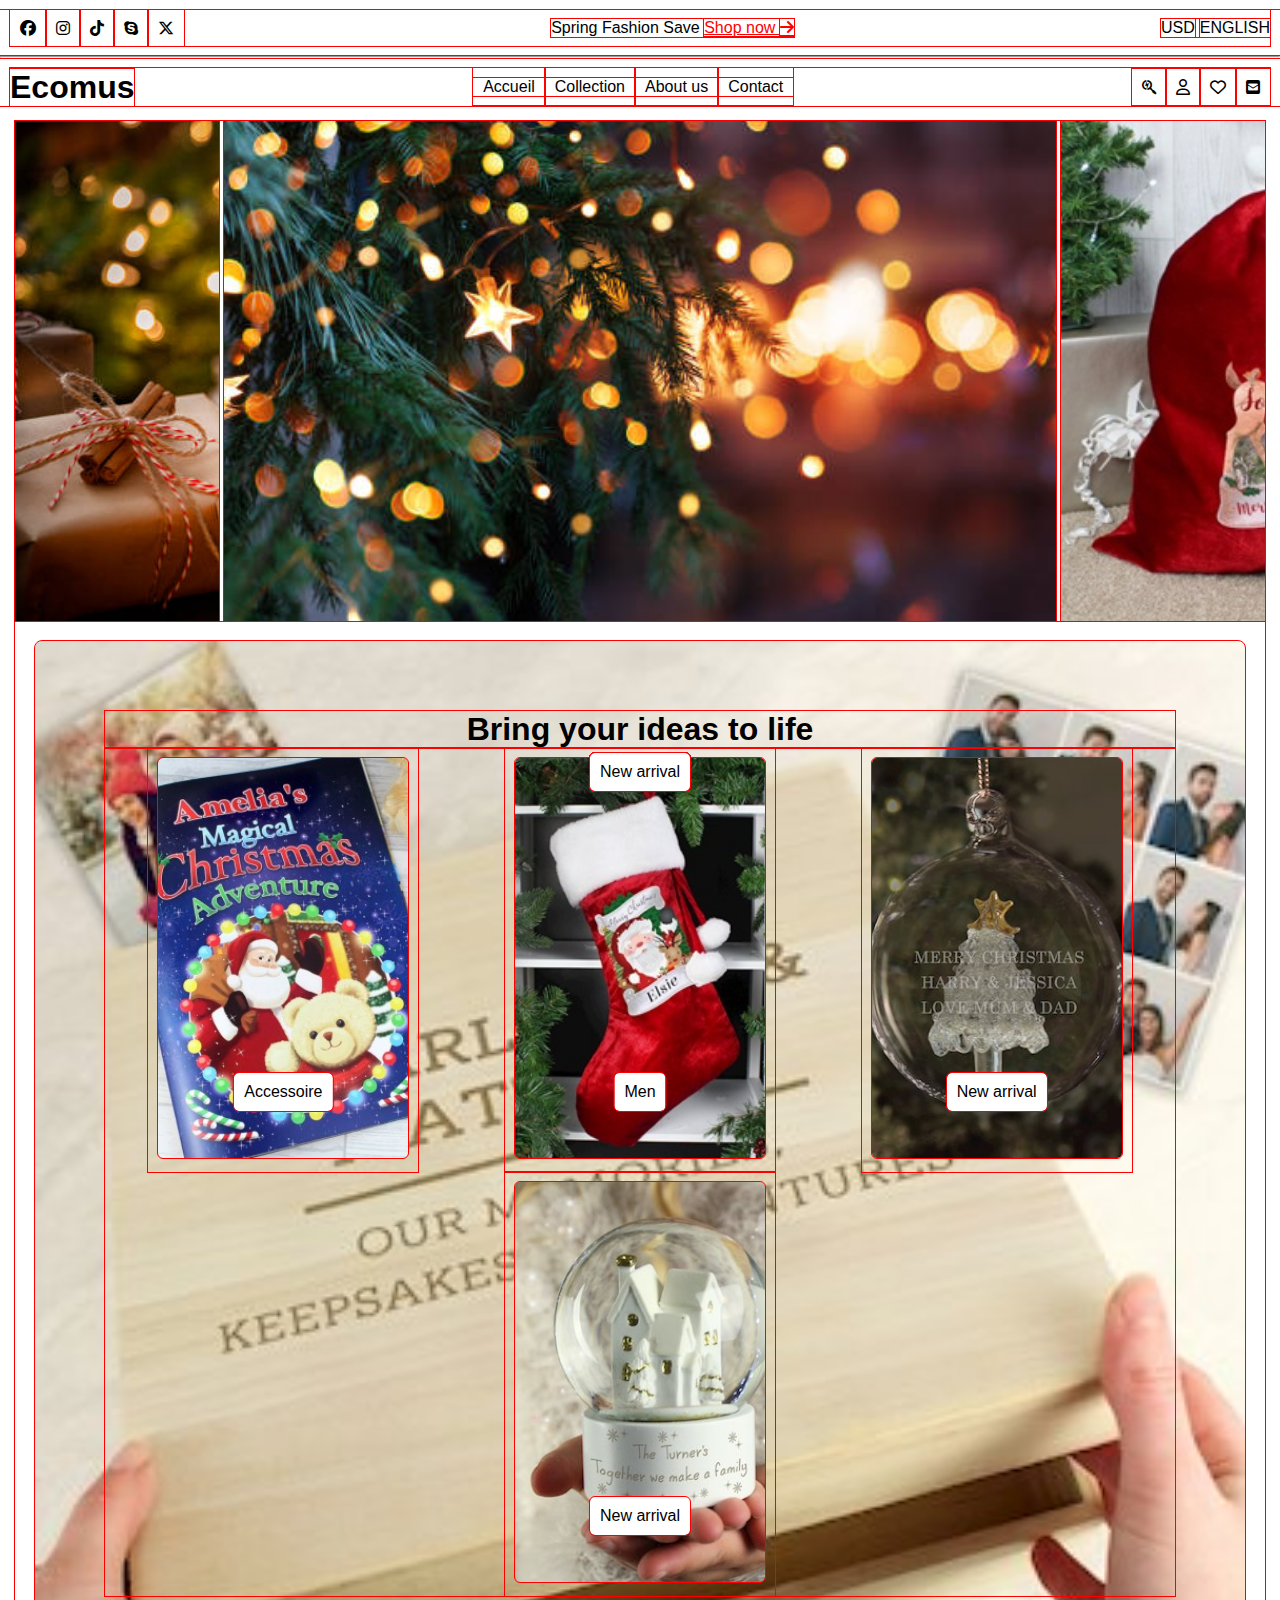
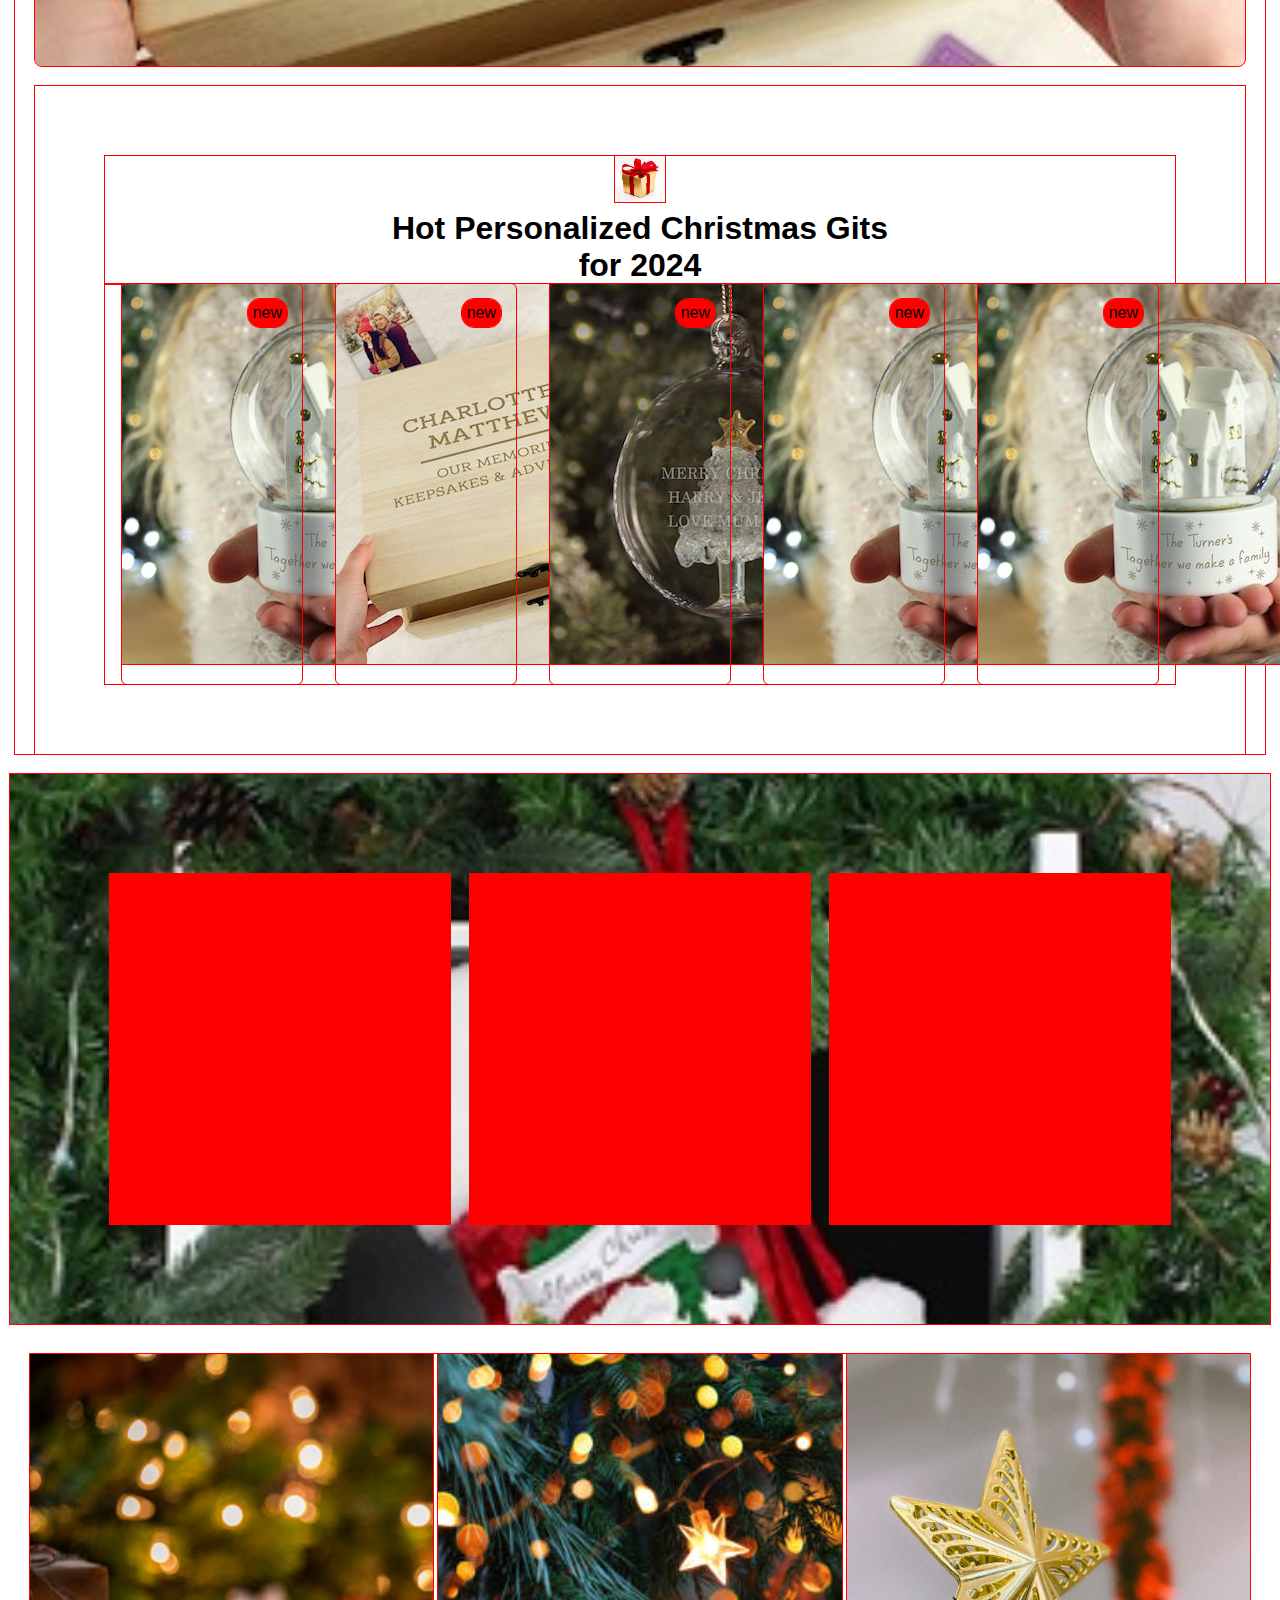
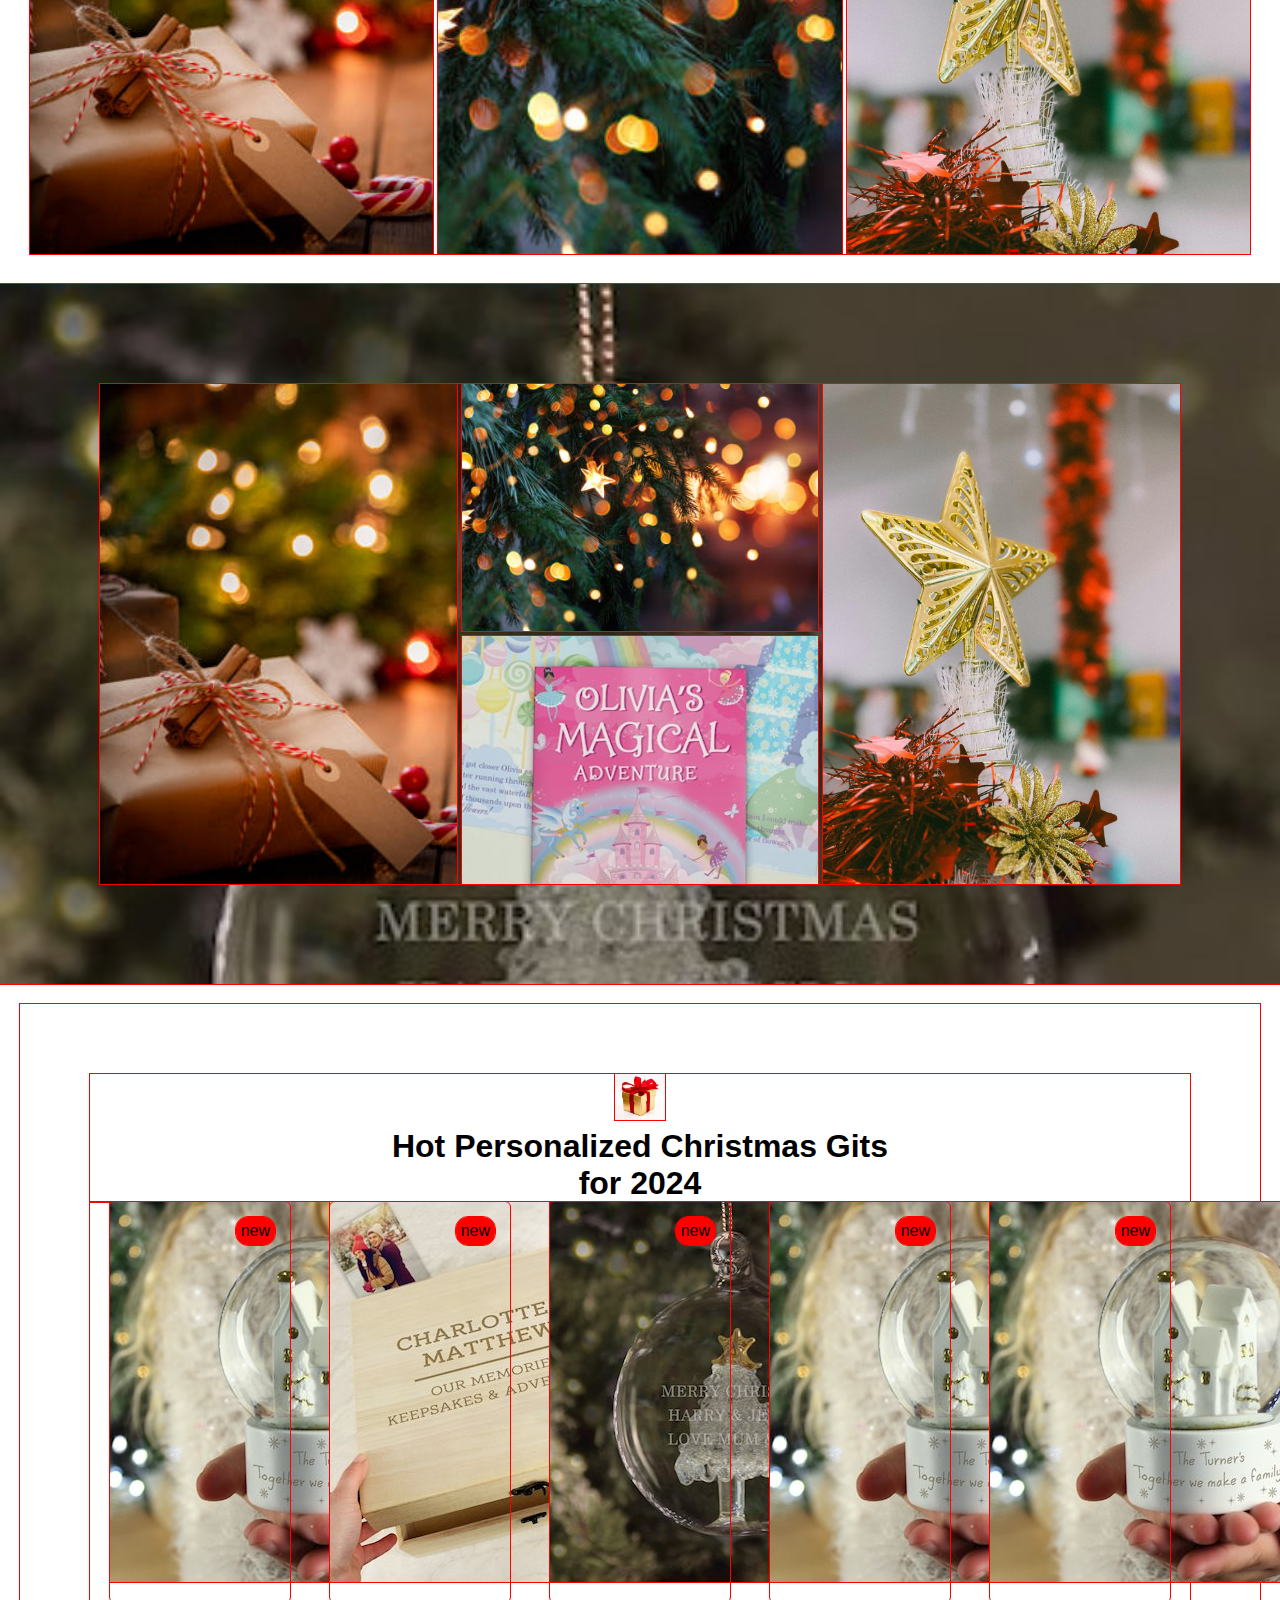
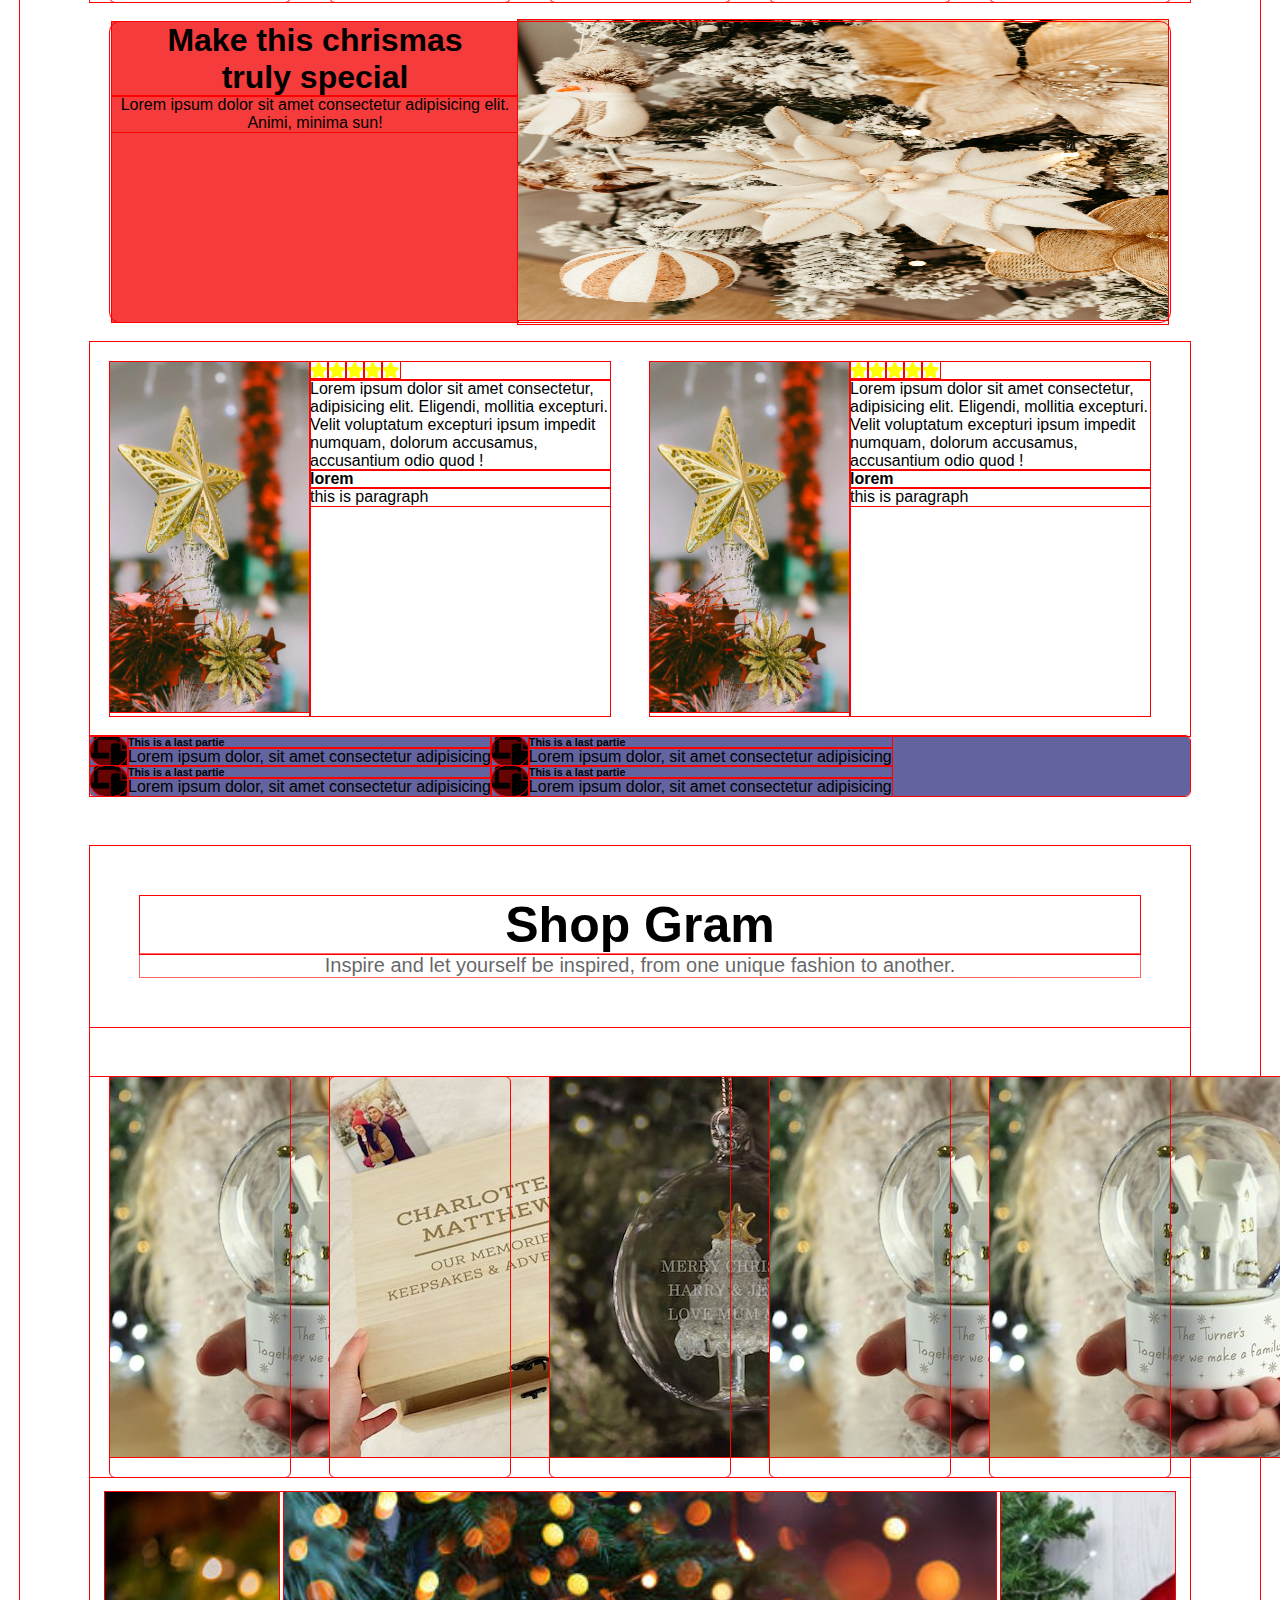
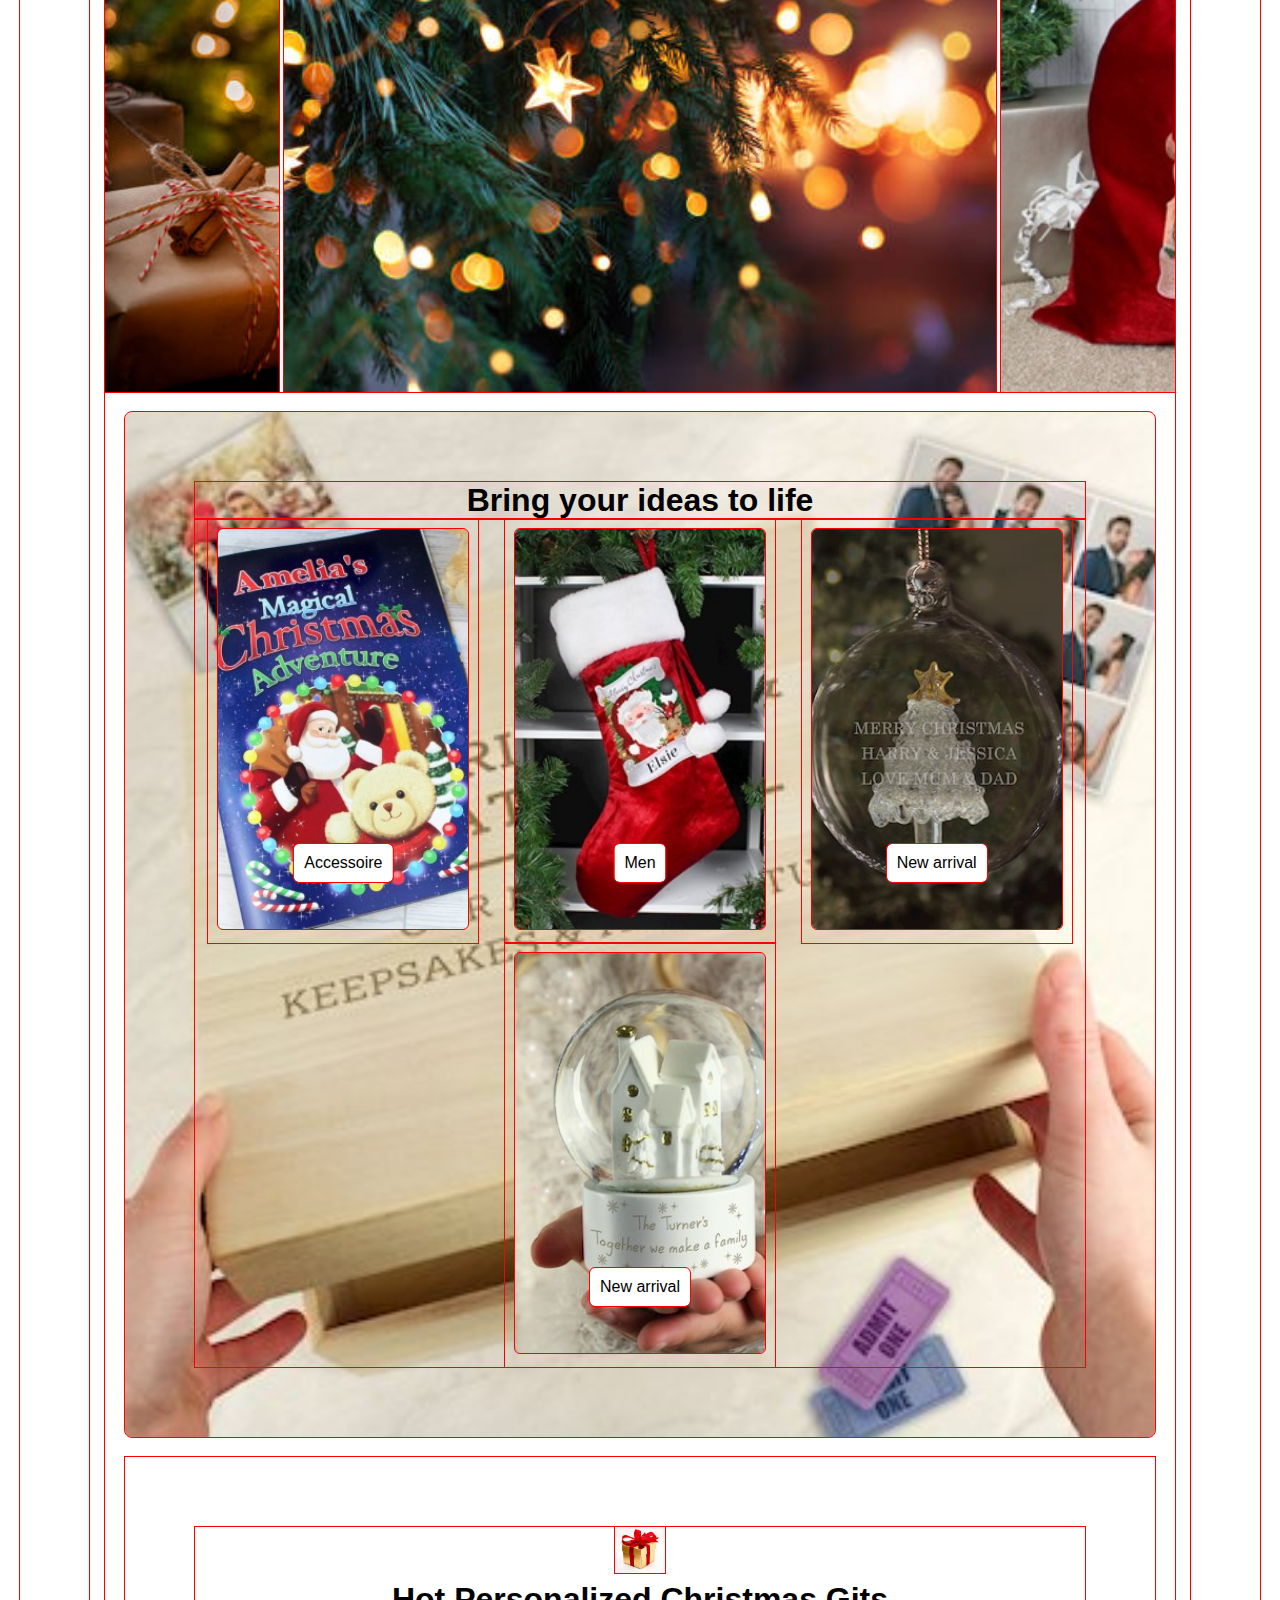
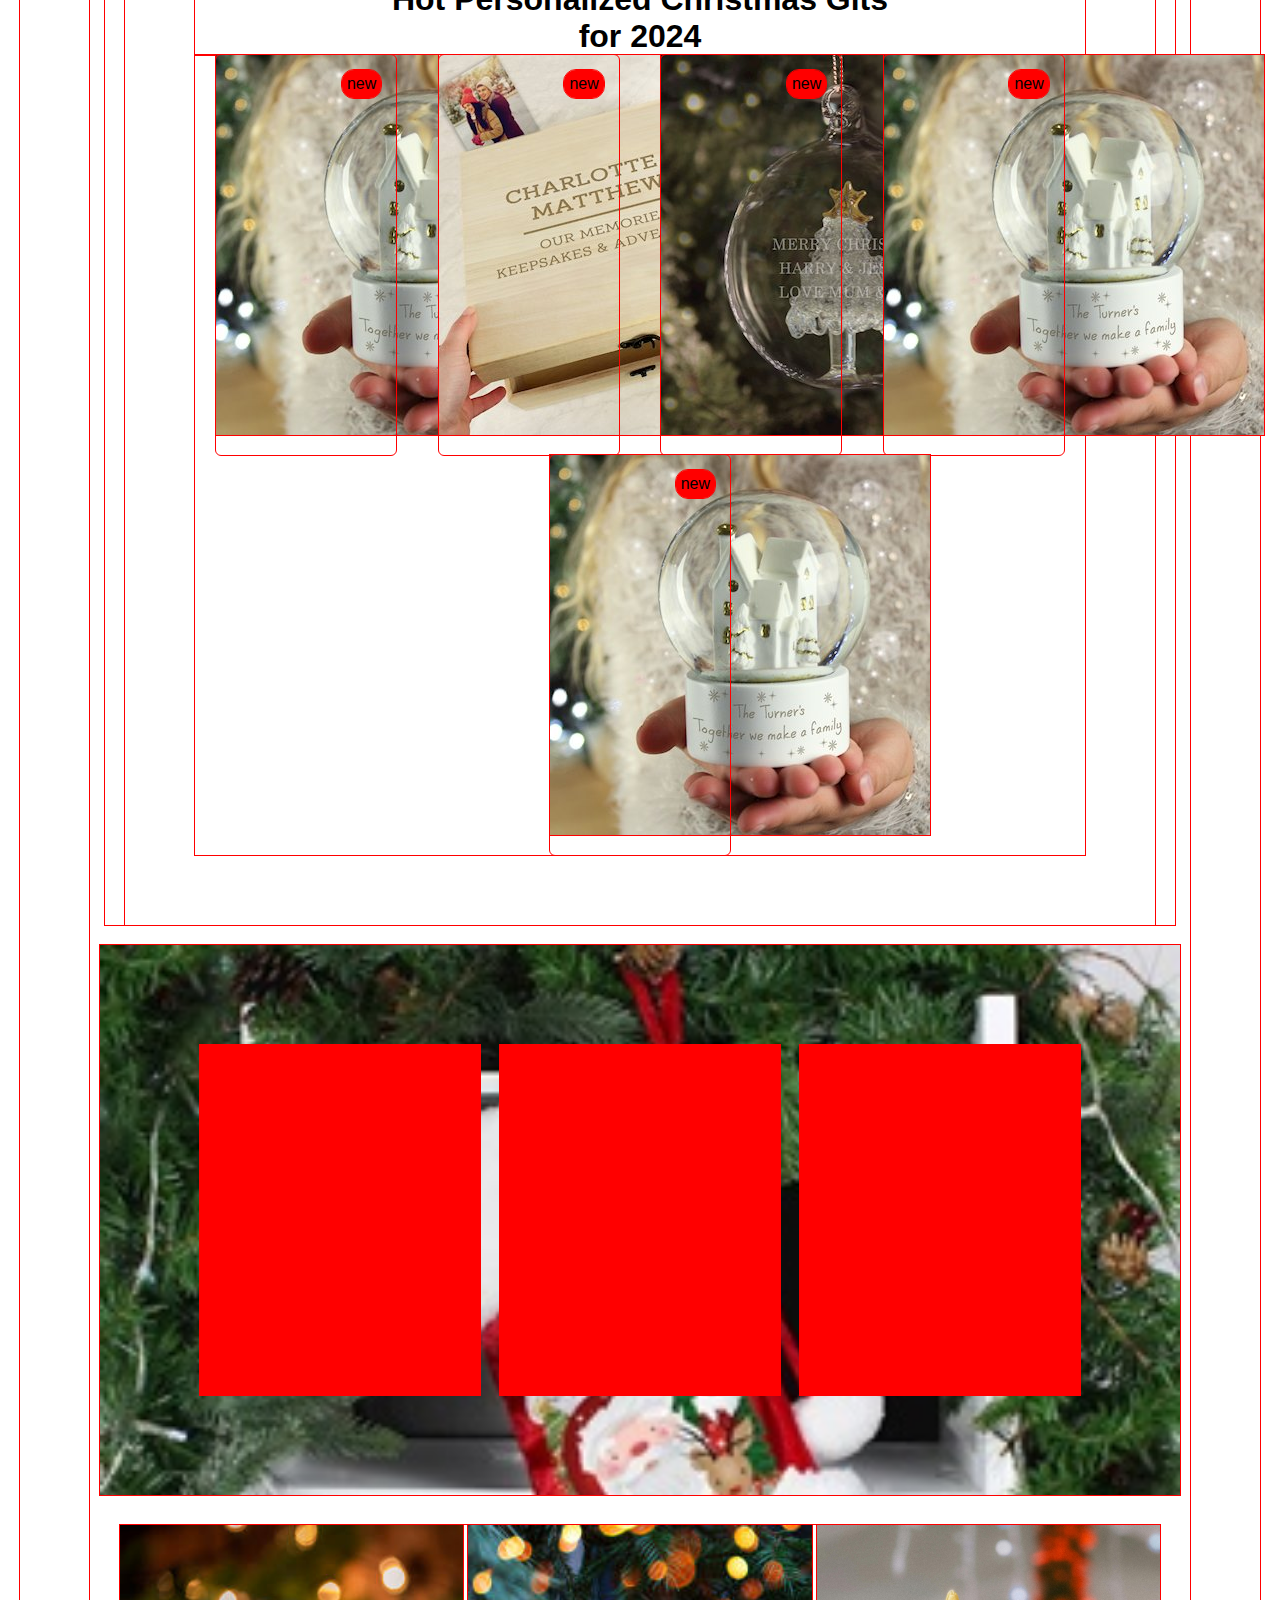
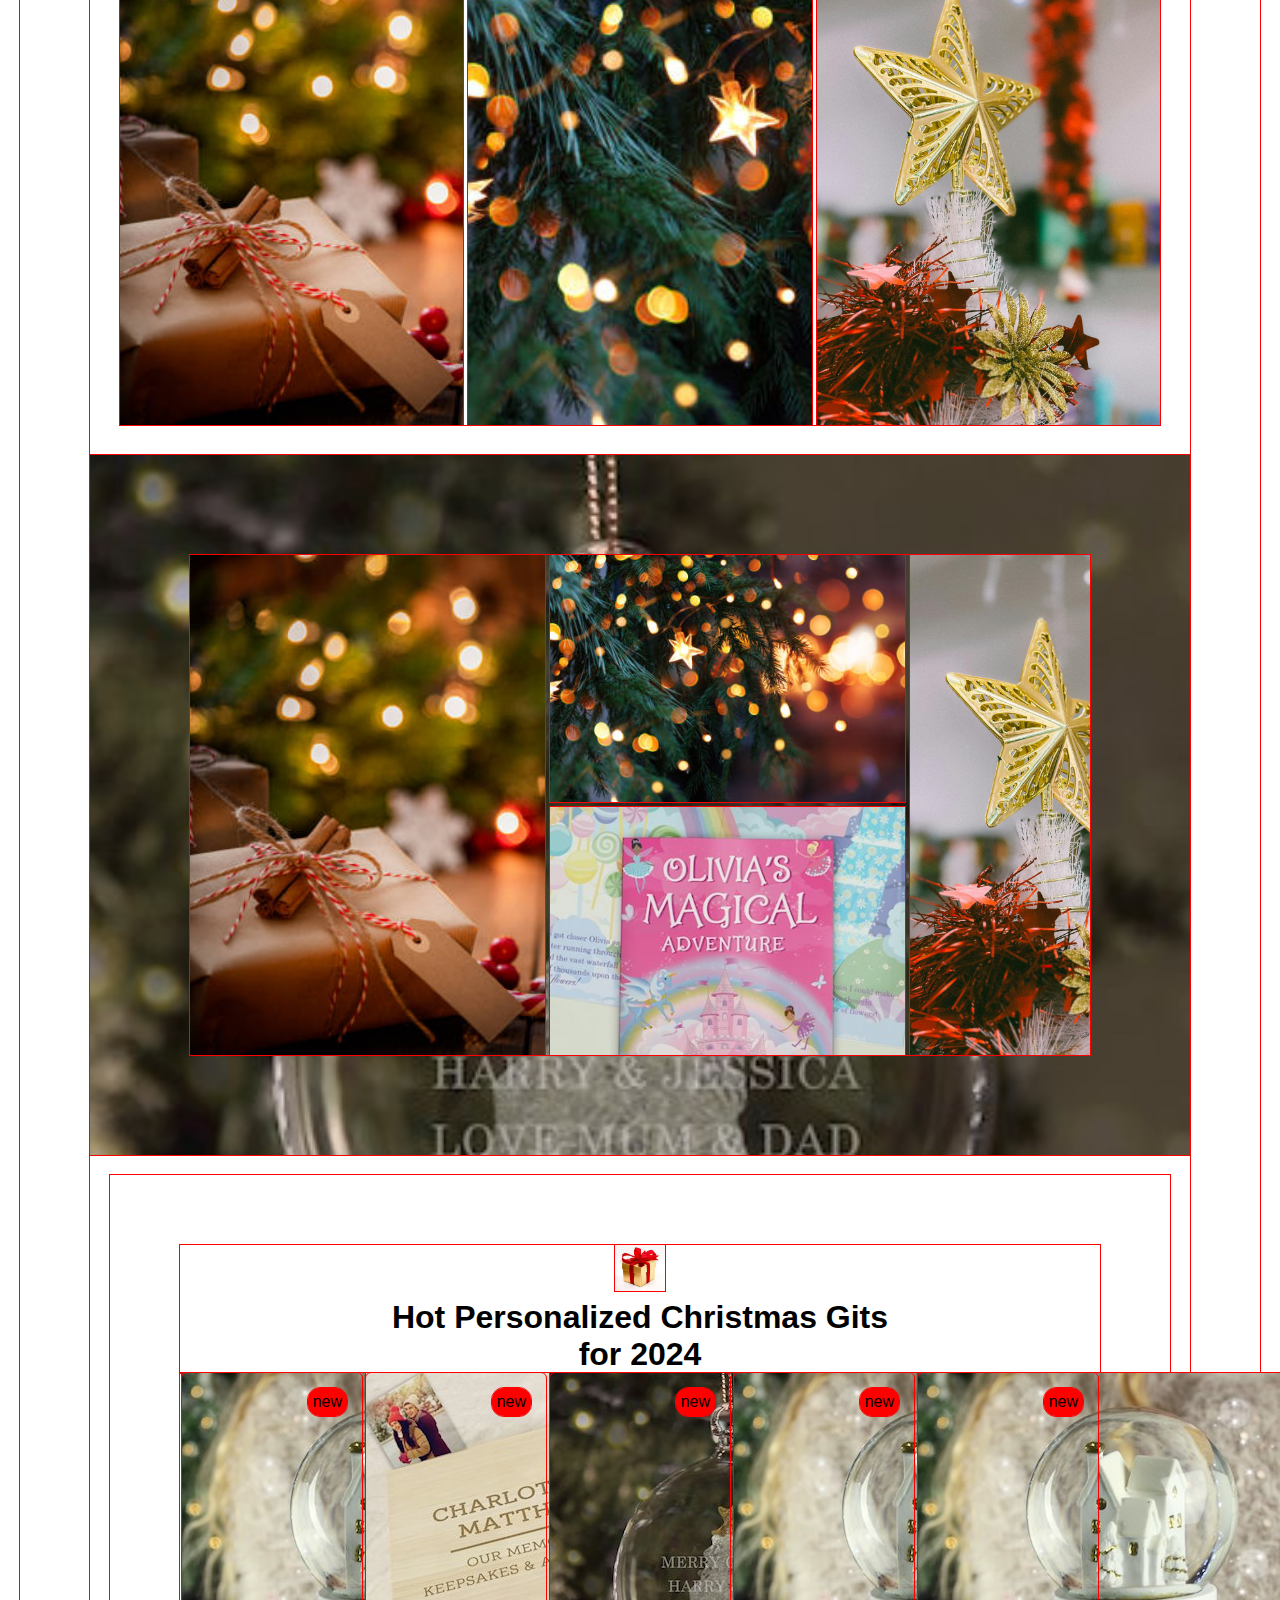
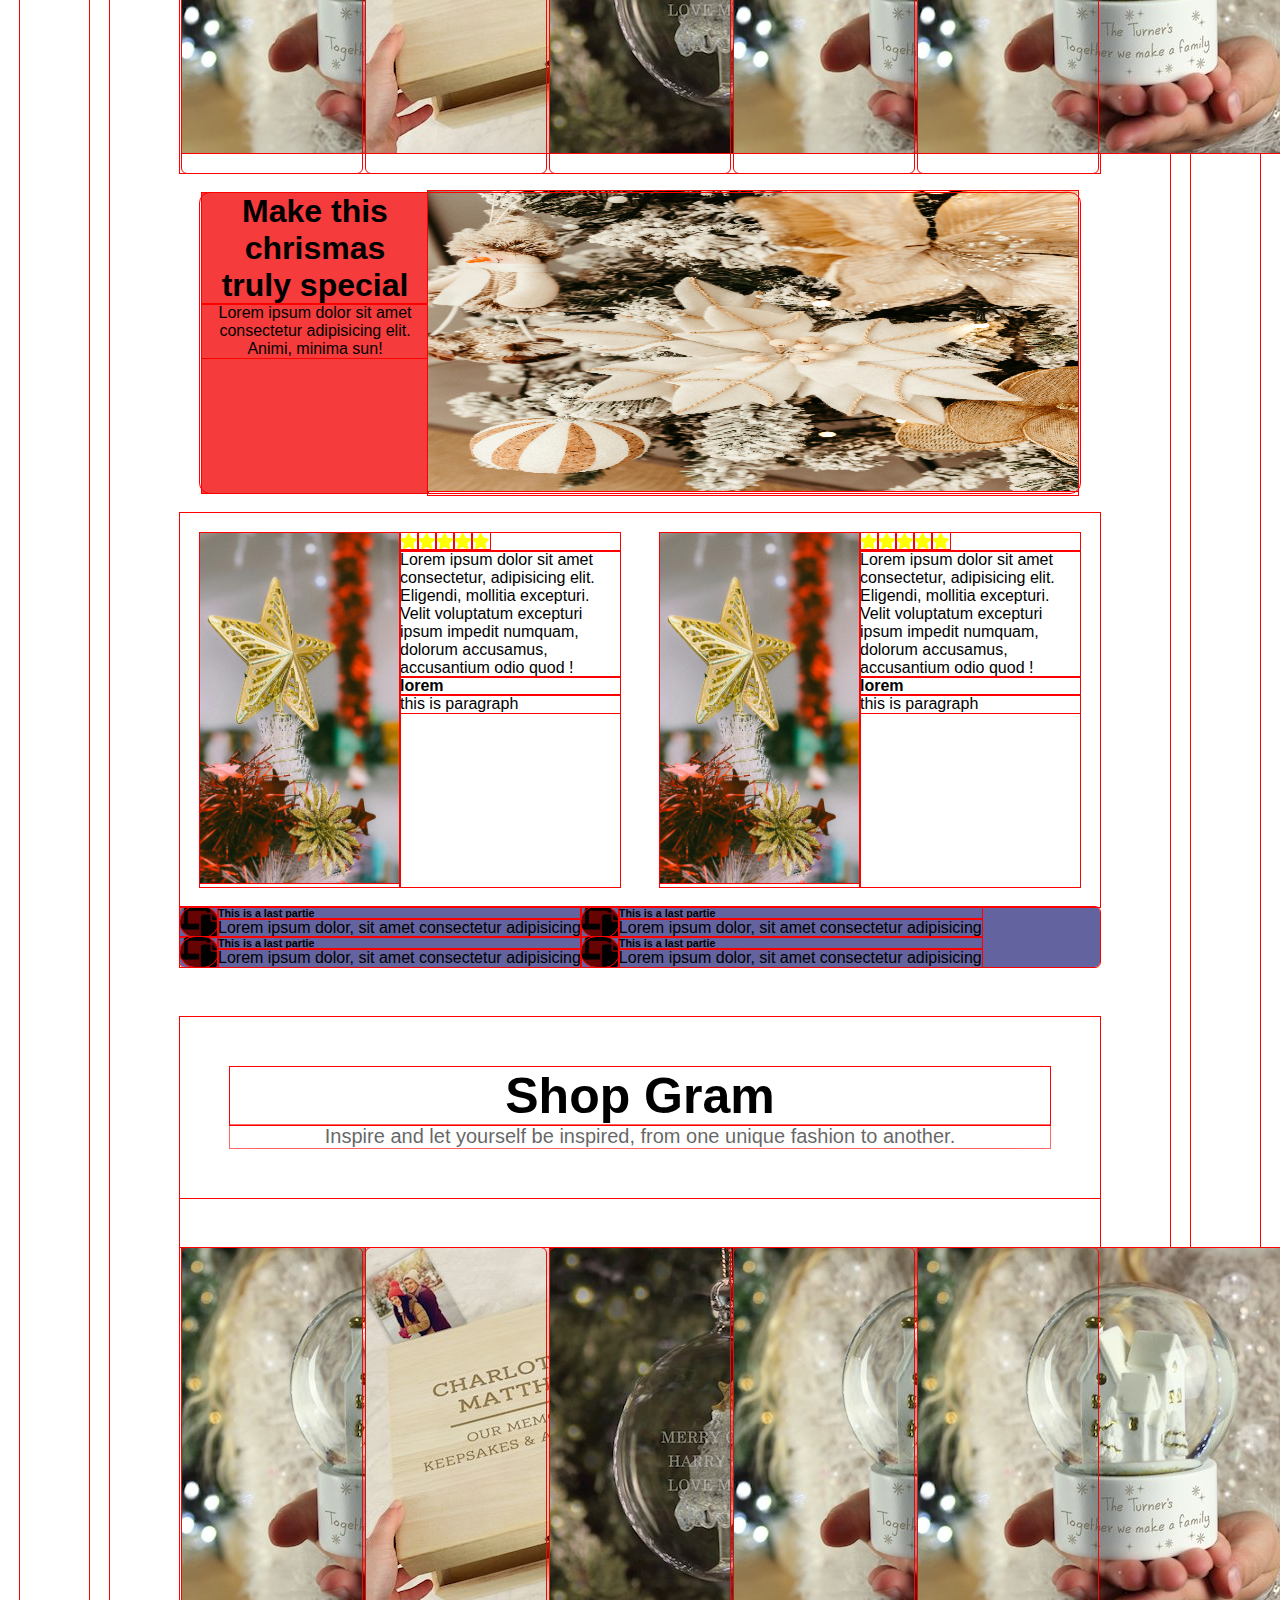
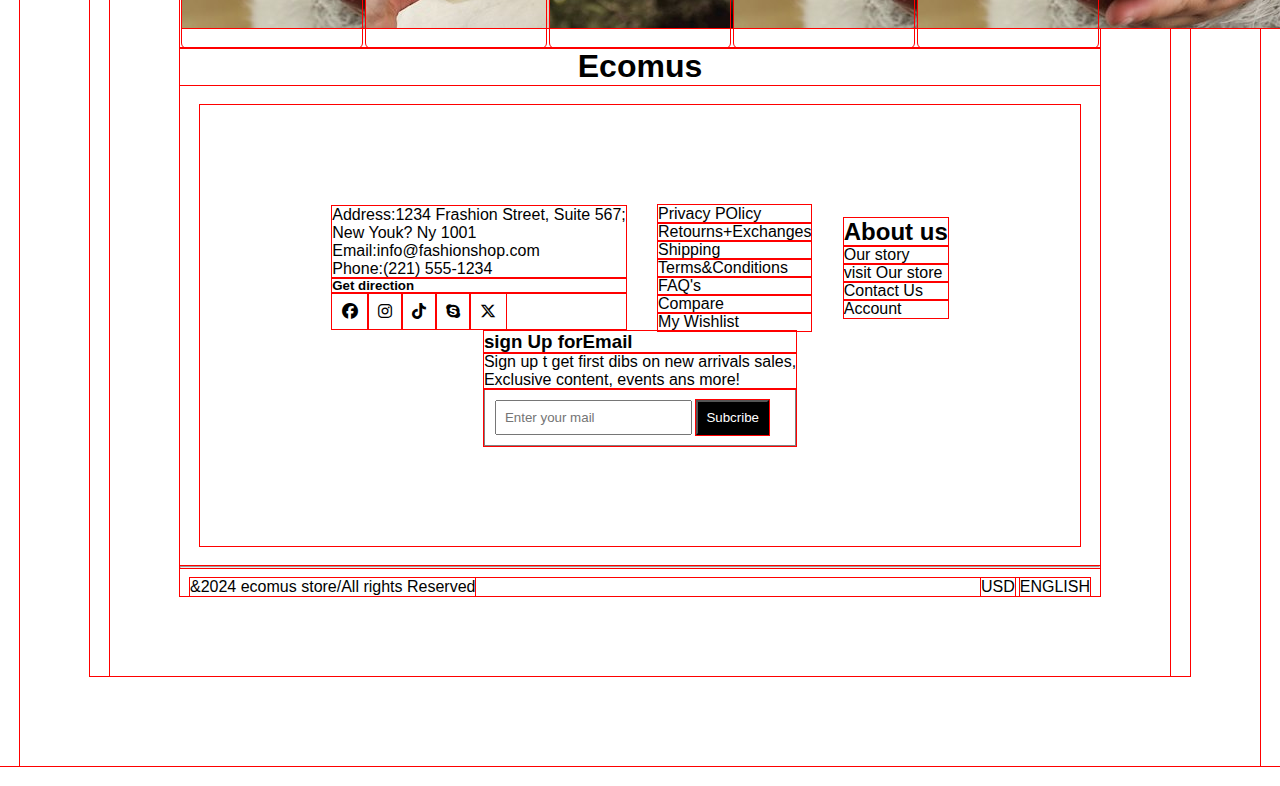
<file: about Us.html>
<!DOCTYPE html>
<html lang="en">
<head>
    <meta charset="UTF-8">
    <meta name="viewport" content="width=device-width, initial-scale=1.0">
    <link rel="stylesheet" href="https://cdnjs.cloudflare.com/ajax/libs/font-awesome/6.7.2/css/all.min.css" integrity="sha512-Evv84Mr4kqVGRNSgIGL/F/aIDqQb7xQ2vcrdIwxfjThSH8CSR7PBEakCr51Ck+w+/U6swU2Im1vVX0SVk9ABhg==" crossorigin="anonymous" referrerpolicy="no-referrer" />
    <link rel="stylesheet" href="style.css">
    <link rel="stylesheet" href="mediaqueries.css">
    <title>About</title>
</head>
<body>
    <header>
        <nav class="nav-un">
            <div class="icone-navun">
                <i class="fa-brands fa-facebook"></i>
                <i class="fa-brands fa-instagram"></i>
                <i class="fa-brands fa-tiktok"></i>
                <i class="fa-brands fa-skype"></i>
                <i class="fa-brands fa-x-twitter"></i>
            </div>
            <div class="spring">
                <p>Spring Fashion Save <a href="" class="spring-red">Shop now  <i class="fa-solid fa-arrow-right"></i></a></p>
            </div>
            <div class="lang">
                <p>USD</p>
                <P>ENGLISH</P>
            </div>
            </div>
        </nav>
        <hr>
        <nav class="navdeux">
            <div class="logo">
                <h1>Ecomus</h1>
            
            </div>
            <div class="navdeux">
                <p><a href="accueil.html">Accueil</a></p>
                <p><a href="collection.html">Collection</a></p>
                <p><a href="about Us.html">About us</a></p>
                <p><a href="Contact.html">Contact</a></p>
                
                
            </div>
            <div class="icone-navun">
                <i class="fa-brands fa-searchengin"></i>
                <i class="fa-regular fa-user"></i>
                <i class="fa-regular fa-heart"></i>
                <i class="fa-solid fa-square-envelope"></i>
            </div>
    
        </nav>
    </header>

    <!--  -->
    <div class="chrima" id="Contact">
    <div class="grid">
        <div class="image image1"></div>
        <div class="image image2"></div>
        <div class="image image3"></div>
    </div>
    <!--  -->
        <div class="chima-p-2">
            <h1>Bring your ideas to life</h1>
            <div class="galleries ">
                <div class="photo1">
                    <img src="./img/chrisma 18.jpg" alt="">
                    <p class="button">Accessoire</p>
                </div>
                <div class="photo1">
                    <img src="./img/chrisma 13.jpg" alt="">
                    <p class="button">Men</p>
                </div>
                <div class="photo1">
                    <img src="./img/chrisma 14.jpg" alt="">
                    <p class="button">New arrival</p>
                </div>
                <div class="photo1">
                    <img src="./img/chrisma 17.jpg" alt="">
                    <p class="button">New arrival</p>
                </div>
            </div>
        </div>
        <!--  -->
        <div class="chima-p-3">
                <h1>
                    <img src="./img/cadeaux.jpeg"  class="cadeaux"> <br> Hot Personalized Christmas Gits  <br>for 2024</h1>
            <div class=" G-chisma ">
                <div class=" chrisma-photo">
                    <img src="./img/chrisma 17.jpg" alt="">
                    <p class="new">new</p>
                </div>
                <div class="chrisma-photo">
                    <img src="./img/chrisma 15.jpg" alt="">
                    <p class="new">new</p>
                </div>
                <div class="chrisma-photo">
                    <img src="./img/chrisma 14.jpg" alt="">
                    <p class="new">new</p>
                </div>
                <div class="chrisma-photo">
                    <img src="./img/chrisma 17.jpg" alt="">
                    <p class="new">new</p>
                </div>
                <div class="chrisma-photo">
                    <img src="./img/chrisma 17.jpg" alt="">
                    <p class="new">new</p>
            </div>
        </div>
        
</div>
</div>
<div class="redcard">
    <div class="card"></div>
    <div class="card"></div>
    <div class="card"></div>
</div>
<!--  -->
<div class="grid deux">
    <div class="image image1 img1"></div>
    <div class="image image2 img2"></div>
    <div class="image image3 img3"></div>
</div>
<!--  -->
<div  class="trois">
    <div class="grid">
        <div class="image image1 imgtrois1">
            <p class="button">New arrival</p>
        </div>
        <div class="image image2 imgtrois2">
            <p class="button">New arrival</p>
        </div>
        <div class="image image3 imgtrois3">
            <p class="button">New arrival</p>
        </div>
        <div class="image image2 imgtrois4">
            <p class="button">New arrival</p>
        </div>
        
    </div>
</div>
<!--  -->
<div class="chima-p-3">
    <h1>
        <img src="./img/cadeaux.jpeg"  class="cadeaux"> <br> Hot Personalized Christmas Gits  <br>for 2024</h1>
<div class=" G-chisma ">
    <div class=" chrisma-photo">
        <img src="./img/chrisma 17.jpg" alt="">
        <p class="new">new</p>
    </div>
    <div class="chrisma-photo">
        <img src="./img/chrisma 15.jpg" alt="">
        <p class="new">new</p>
    </div>
    <div class="chrisma-photo">
        <img src="./img/chrisma 14.jpg" alt="">
        <p class="new">new</p>
    </div>
    <div class="chrisma-photo">
        <img src="./img/chrisma 17.jpg" alt="">
        <p class="new">new</p>
    </div>
    <div class="chrisma-photo">
        <img src="./img/chrisma 17.jpg" alt="">
        <p class="new">new</p>
</div>
</div>
<!--  -->
<div class="flex-chrima">
    <div class="flex-text">
        <h1>Make this chrismas <br>truly special</h1>
        <p>Lorem ipsum dolor sit amet consectetur adipisicing elit. Animi, minima sun!</p>
    </div>
    <div class="flex-img">
        <img src="./img/chrisma 7.jpg" alt="">
    </div>
</div>
<!--  -->
<div class="hears">
    <div class="hear">
        <div class="sayin">
            <img src="./img/chrisma 9.jpg" alt="">
        </div>
        <div class="texts-stars">
            <div class="star">
                <p><i class="fa-solid fa-star"></i></p>
                <p><i class="fa-solid fa-star"></i></p>
                <p><i class="fa-solid fa-star"></i></p>
                <p><i class="fa-solid fa-star"></i></p>
                <p><i class="fa-solid fa-star"></i></p>
            </div>
            <div class="text-start">
                <p>Lorem ipsum dolor sit amet consectetur, adipisicing elit. Eligendi, mollitia excepturi. Velit voluptatum excepturi ipsum impedit numquam, dolorum accusamus, accusantium odio quod !</p>
                <h4>lorem</h4>
                <p>this is paragraph</p>
            </div>
        </div>
    </div>
    <div class="hear">
        <div class="sayin">
            <img src="./img/chrisma 9.jpg" alt="">
        </div>
        <div class="texts-stars">
            <div class="star">
                <p><i class="fa-solid fa-star"></i></p>
                <p><i class="fa-solid fa-star"></i></p>
                <p><i class="fa-solid fa-star"></i></p>
                <p><i class="fa-solid fa-star"></i></p>
                <p><i class="fa-solid fa-star"></i></p>
            </div>
            <div class="text-start">
                <p>Lorem ipsum dolor sit amet consectetur, adipisicing elit. Eligendi, mollitia excepturi. Velit voluptatum excepturi ipsum impedit numquam, dolorum accusamus, accusantium odio quod !</p>
                <h4>lorem</h4>
                <p>this is paragraph</p>
            </div>
        </div>
        
    </div>
</div>
    <!--  -->
    <div class="stikers">
        <div class="stiker">
            <div class="icn-stiker">
                <i class="fa-solid fa-laptop-file"></i>
            </div>
            <div class="txt-stikers">
                <h6>This is a last partie </h6>
                <p>Lorem ipsum dolor, sit amet consectetur adipisicing </p>
            </div>
        </div>
        <div class="stiker">
            <div class="icn-stiker">
                <i class="fa-solid fa-laptop-file"></i>
            </div>
            <div class="txt-stikers">
                <h6>This is a last partie </h6>
                <p>Lorem ipsum dolor, sit amet consectetur adipisicing </p>
            </div>
        </div>
        <div class="stiker">
            <div class="icn-stiker">
                <i class="fa-solid fa-laptop-file"></i>
            </div>
            <div class="txt-stikers">
                <h6>This is a last partie </h6>
                <p>Lorem ipsum dolor, sit amet consectetur adipisicing </p>
            </div>
        </div>
        <div class="stiker">
            <div class="icn-stiker">
                <i class="fa-solid fa-laptop-file"></i>
            </div>
            <div class="txt-stikers">
                <h6>This is a last partie </h6>
                <p>Lorem ipsum dolor, sit amet consectetur adipisicing </p>
            </div>
        </div>
    </div>
    <!--  -->
    <div class="containersix">
        <div class="containersix-txt">
            <h3>Shop Gram</h3>
            <p>Inspire and let yourself be inspired, from one unique fashion to another.</p>
        </div>
        <div class="section2">
            <div class=" G-chisma ">
                <div class=" chrisma-photo">
                    <img src="./img/chrisma 17.jpg" alt="">
                  
                </div>
                <div class="chrisma-photo">
                    <img src="./img/chrisma 15.jpg" alt="">
                   
                </div>
                <div class="chrisma-photo">
                    <img src="./img/chrisma 14.jpg" alt="">
                   
                </div>
                <div class="chrisma-photo">
                    <img src="./img/chrisma 17.jpg" alt="">
                    
                </div>
                <div class="chrisma-photo">
                    <img src="./img/chrisma 17.jpg" alt="">
                   
            </div>
    </div> 
</div>
<div class="chrima" id="Contact">
    <div class="grid">
        <div class="image image1"></div>
        <div class="image image2"></div>
        <div class="image image3"></div>
    </div>
    <!--  -->
        <div class="chima-p-2">
            <h1>Bring your ideas to life</h1>
            <div class="galleries ">
                <div class="photo1">
                    <img src="./img/chrisma 18.jpg" alt="">
                    <p class="button">Accessoire</p>
                </div>
                <div class="photo1">
                    <img src="./img/chrisma 13.jpg" alt="">
                    <p class="button">Men</p>
                </div>
                <div class="photo1">
                    <img src="./img/chrisma 14.jpg" alt="">
                    <p class="button">New arrival</p>
                </div>
                <div class="photo1">
                    <img src="./img/chrisma 17.jpg" alt="">
                    <p class="button">New arrival</p>
                </div>
            </div>
        </div>
        <!--  -->
        <div class="chima-p-3">
                <h1>
                    <img src="./img/cadeaux.jpeg"  class="cadeaux"> <br> Hot Personalized Christmas Gits  <br>for 2024</h1>
            <div class=" G-chisma ">
                <div class=" chrisma-photo">
                    <img src="./img/chrisma 17.jpg" alt="">
                    <p class="new">new</p>
                </div>
                <div class="chrisma-photo">
                    <img src="./img/chrisma 15.jpg" alt="">
                    <p class="new">new</p>
                </div>
                <div class="chrisma-photo">
                    <img src="./img/chrisma 14.jpg" alt="">
                    <p class="new">new</p>
                </div>
                <div class="chrisma-photo">
                    <img src="./img/chrisma 17.jpg" alt="">
                    <p class="new">new</p>
                </div>
                <div class="chrisma-photo">
                    <img src="./img/chrisma 17.jpg" alt="">
                    <p class="new">new</p>
            </div>
        </div>
        
</div>
</div>
<div class="redcard">
    <div class="card"></div>
    <div class="card"></div>
    <div class="card"></div>
</div>
<!--  -->
<div class="grid deux">
    <div class="image image1 img1"></div>
    <div class="image image2 img2"></div>
    <div class="image image3 img3"></div>
</div>
<!--  -->
<div  class="trois">
    <div class="grid">
        <div class="image image1 imgtrois1">
            <p class="button">New arrival</p>
        </div>
        <div class="image image2 imgtrois2">
            <p class="button">New arrival</p>
        </div>
        <div class="image image3 imgtrois3">
            <p class="button">New arrival</p>
        </div>
        <div class="image image2 imgtrois4">
            <p class="button">New arrival</p>
        </div>
        
    </div>
</div>
<!--  -->
<div class="chima-p-3">
    <h1>
        <img src="./img/cadeaux.jpeg"  class="cadeaux"> <br> Hot Personalized Christmas Gits  <br>for 2024</h1>
<div class=" G-chisma ">
    <div class=" chrisma-photo">
        <img src="./img/chrisma 17.jpg" alt="">
        <p class="new">new</p>
    </div>
    <div class="chrisma-photo">
        <img src="./img/chrisma 15.jpg" alt="">
        <p class="new">new</p>
    </div>
    <div class="chrisma-photo">
        <img src="./img/chrisma 14.jpg" alt="">
        <p class="new">new</p>
    </div>
    <div class="chrisma-photo">
        <img src="./img/chrisma 17.jpg" alt="">
        <p class="new">new</p>
    </div>
    <div class="chrisma-photo">
        <img src="./img/chrisma 17.jpg" alt="">
        <p class="new">new</p>
</div>
</div>
<!--  -->
<div class="flex-chrima">
    <div class="flex-text">
        <h1>Make this chrismas <br>truly special</h1>
        <p>Lorem ipsum dolor sit amet consectetur adipisicing elit. Animi, minima sun!</p>
    </div>
    <div class="flex-img">
        <img src="./img/chrisma 7.jpg" alt="">
    </div>
</div>
<!--  -->
<div class="hears">
    <div class="hear">
        <div class="sayin">
            <img src="./img/chrisma 9.jpg" alt="">
        </div>
        <div class="texts-stars">
            <div class="star">
                <p><i class="fa-solid fa-star"></i></p>
                <p><i class="fa-solid fa-star"></i></p>
                <p><i class="fa-solid fa-star"></i></p>
                <p><i class="fa-solid fa-star"></i></p>
                <p><i class="fa-solid fa-star"></i></p>
            </div>
            <div class="text-start">
                <p>Lorem ipsum dolor sit amet consectetur, adipisicing elit. Eligendi, mollitia excepturi. Velit voluptatum excepturi ipsum impedit numquam, dolorum accusamus, accusantium odio quod !</p>
                <h4>lorem</h4>
                <p>this is paragraph</p>
            </div>
        </div>
    </div>
    <div class="hear">
        <div class="sayin">
            <img src="./img/chrisma 9.jpg" alt="">
        </div>
        <div class="texts-stars">
            <div class="star">
                <p><i class="fa-solid fa-star"></i></p>
                <p><i class="fa-solid fa-star"></i></p>
                <p><i class="fa-solid fa-star"></i></p>
                <p><i class="fa-solid fa-star"></i></p>
                <p><i class="fa-solid fa-star"></i></p>
            </div>
            <div class="text-start">
                <p>Lorem ipsum dolor sit amet consectetur, adipisicing elit. Eligendi, mollitia excepturi. Velit voluptatum excepturi ipsum impedit numquam, dolorum accusamus, accusantium odio quod !</p>
                <h4>lorem</h4>
                <p>this is paragraph</p>
            </div>
        </div>
        
    </div>
</div>
    <!--  -->
    <div class="stikers">
        <div class="stiker">
            <div class="icn-stiker">
                <i class="fa-solid fa-laptop-file"></i>
            </div>
            <div class="txt-stikers">
                <h6>This is a last partie </h6>
                <p>Lorem ipsum dolor, sit amet consectetur adipisicing </p>
            </div>
        </div>
        <div class="stiker">
            <div class="icn-stiker">
                <i class="fa-solid fa-laptop-file"></i>
            </div>
            <div class="txt-stikers">
                <h6>This is a last partie </h6>
                <p>Lorem ipsum dolor, sit amet consectetur adipisicing </p>
            </div>
        </div>
        <div class="stiker">
            <div class="icn-stiker">
                <i class="fa-solid fa-laptop-file"></i>
            </div>
            <div class="txt-stikers">
                <h6>This is a last partie </h6>
                <p>Lorem ipsum dolor, sit amet consectetur adipisicing </p>
            </div>
        </div>
        <div class="stiker">
            <div class="icn-stiker">
                <i class="fa-solid fa-laptop-file"></i>
            </div>
            <div class="txt-stikers">
                <h6>This is a last partie </h6>
                <p>Lorem ipsum dolor, sit amet consectetur adipisicing </p>
            </div>
        </div>
    </div>
    <!--  -->
    <div class="containersix">
        <div class="containersix-txt">
            <h3>Shop Gram</h3>
            <p>Inspire and let yourself be inspired, from one unique fashion to another.</p>
        </div>
        <div class="section2">
            <div class=" G-chisma ">
                <div class=" chrisma-photo">
                    <img src="./img/chrisma 17.jpg" alt="">
                  
                </div>
                <div class="chrisma-photo">
                    <img src="./img/chrisma 15.jpg" alt="">
                   
                </div>
                <div class="chrisma-photo">
                    <img src="./img/chrisma 14.jpg" alt="">
                   
                </div>
                <div class="chrisma-photo">
                    <img src="./img/chrisma 17.jpg" alt="">
                    
                </div>
                <div class="chrisma-photo">
                    <img src="./img/chrisma 17.jpg" alt="">
                   
            </div>
    </div> 
</div>
    <!-- FOOTER -->
<h1>Ecomus</h1>
<footer>
   
   <div class="part1">
       <P>Address:1234 Frashion Street, Suite 567; <br>New Youk? Ny 1001 <br> Email:info@fashionshop.com <br>Phone:(221) 555-1234</P>
       <h5>Get direction</h5>
       <div class="icone-navun">
           <i class="fa-brands fa-facebook"></i>
           <i class="fa-brands fa-instagram"></i>
           <i class="fa-brands fa-tiktok"></i>
           <i class="fa-brands fa-skype"></i>
           <i class="fa-brands fa-x-twitter"></i>
       </div>

   </div>
   <div class="partie2">
       <p>Privacy POlicy</p>
       <p>Retourns+Exchanges</p>
       <p>Shipping</p>
       <p>Terms&Conditions</p>
       <p>FAQ's</p>
       <p>Compare</p>
       <p>My Wishlist</p>
   </div>
   <div class="parite4">
       <h2>About us</h2>
       <p>Our story</p>
       <p>visit Our store</p>
       <p>Contact Us</p> 
       <p>Account</p>
   </div>
   <div class="partie5">
       <h3>sign Up forEmail</h3>
       <p>Sign up t get first dibs on new arrivals sales, <br>Exclusive content, events ans more!</p>
       <div class="mail">
           <input type="text" placeholder="Enter your mail" >
           <button>Subcribe</button>
       </div>
   </div>
   
</footer>
<hr>
<nav class="nav-un">
   <div class="icone-navun">
       <p> &2024  ecomus store/All rights Reserved</p>
   </div>
   
   <div class="lang">
       <p>USD</p>
       <P>ENGLISH</P>
   </div>
   </div>
</nav>

</body>
</html>
</file>
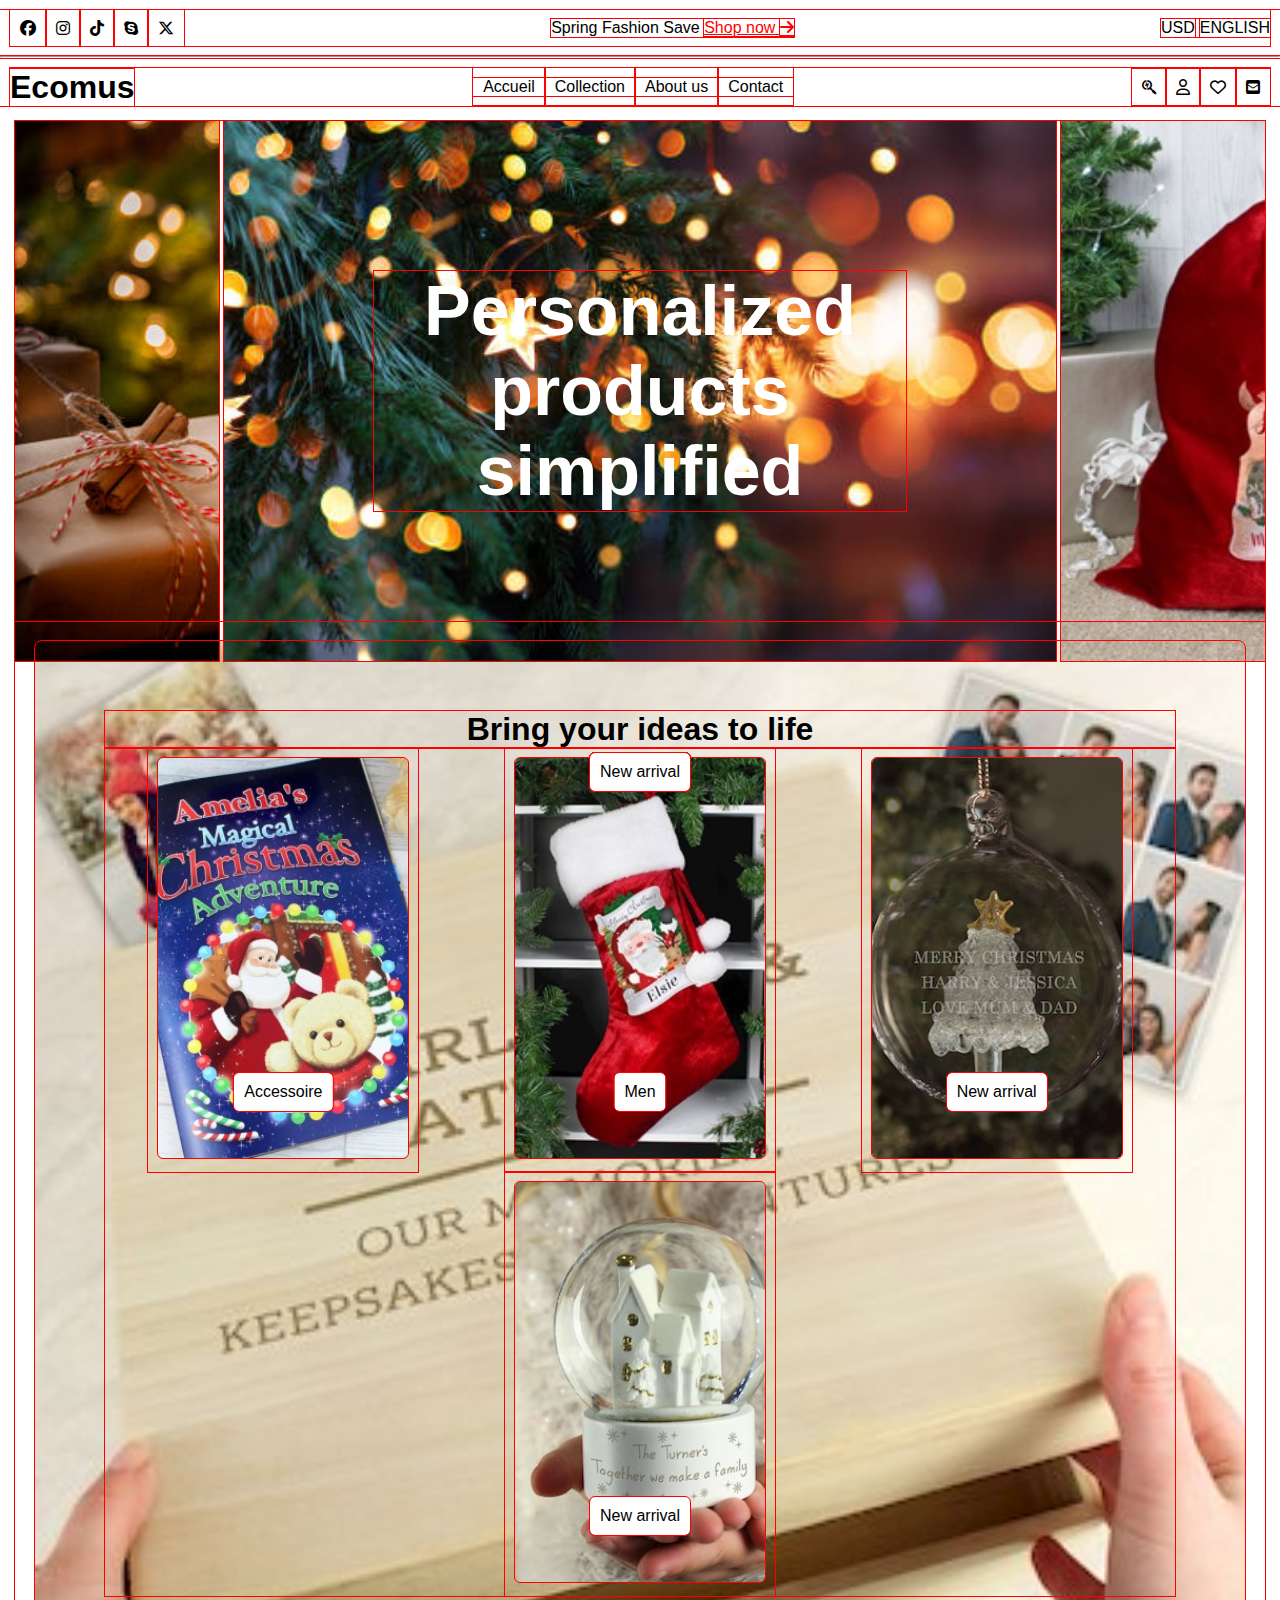
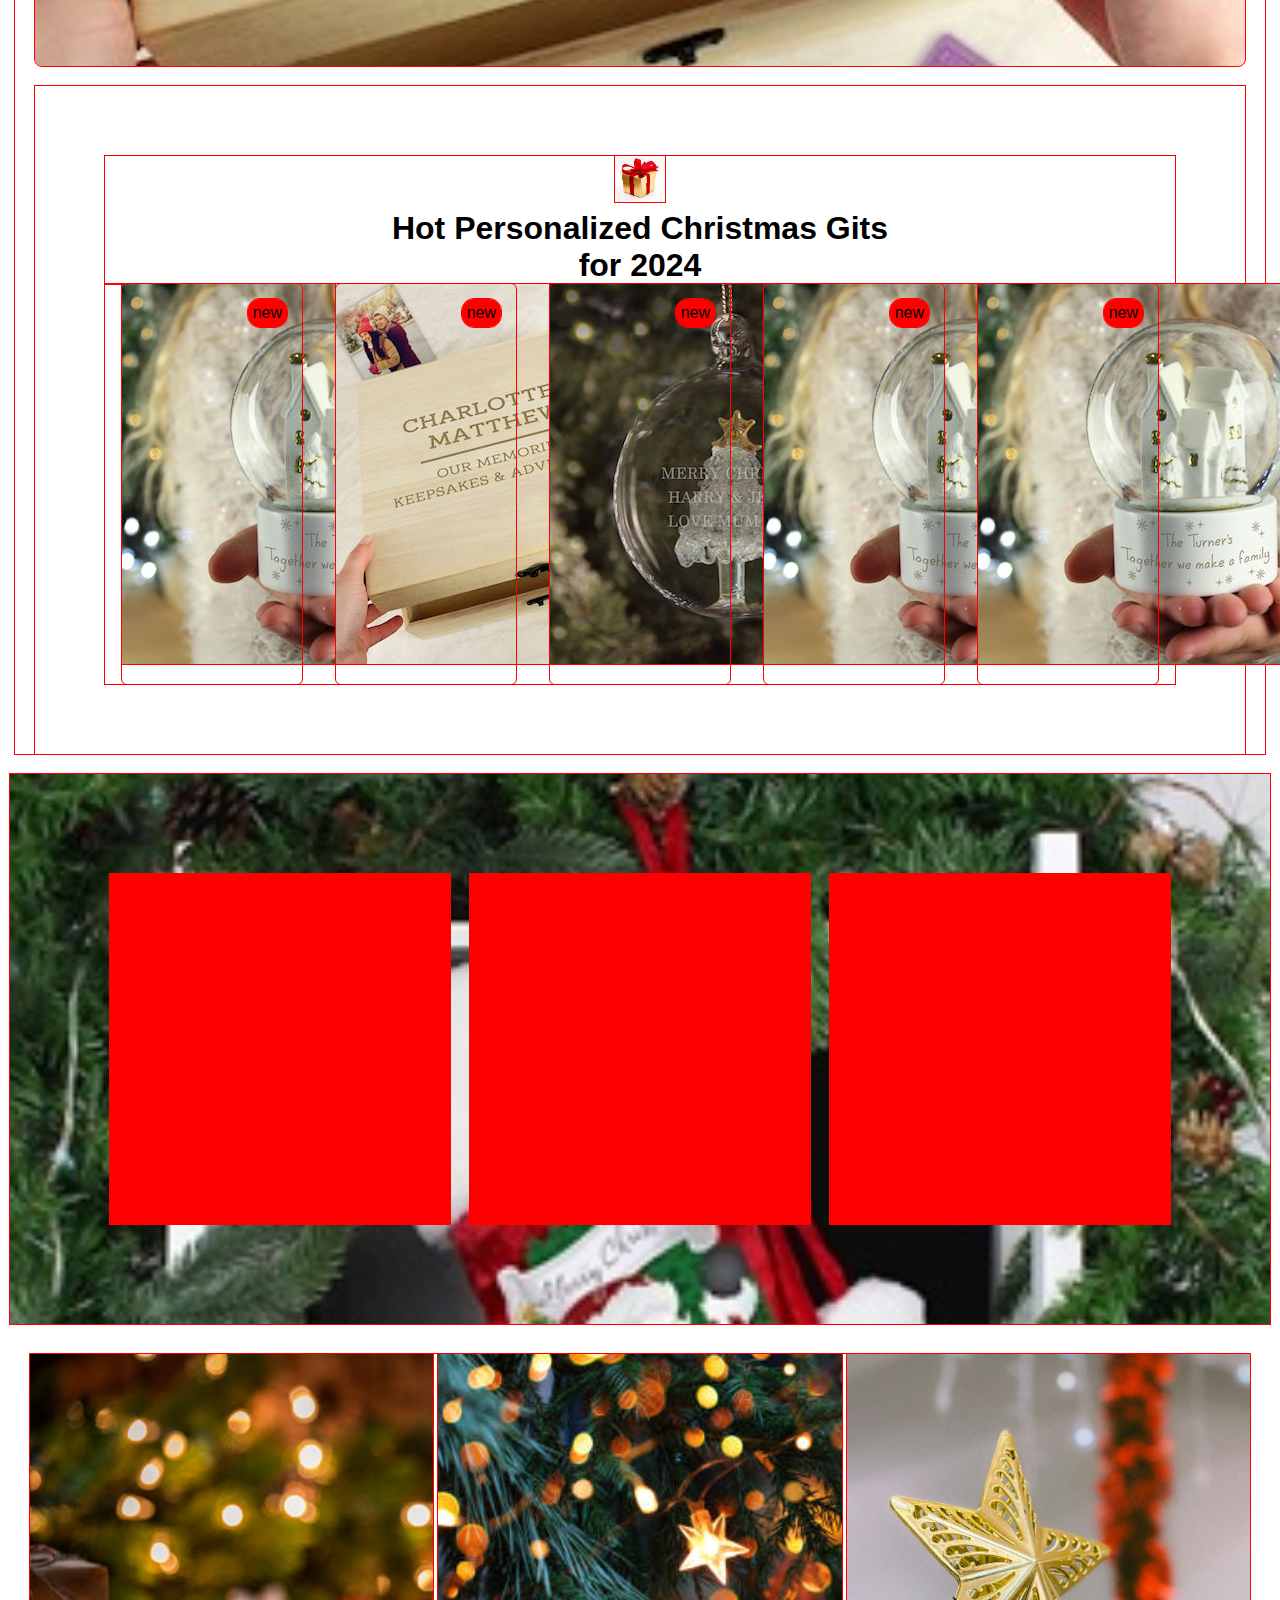
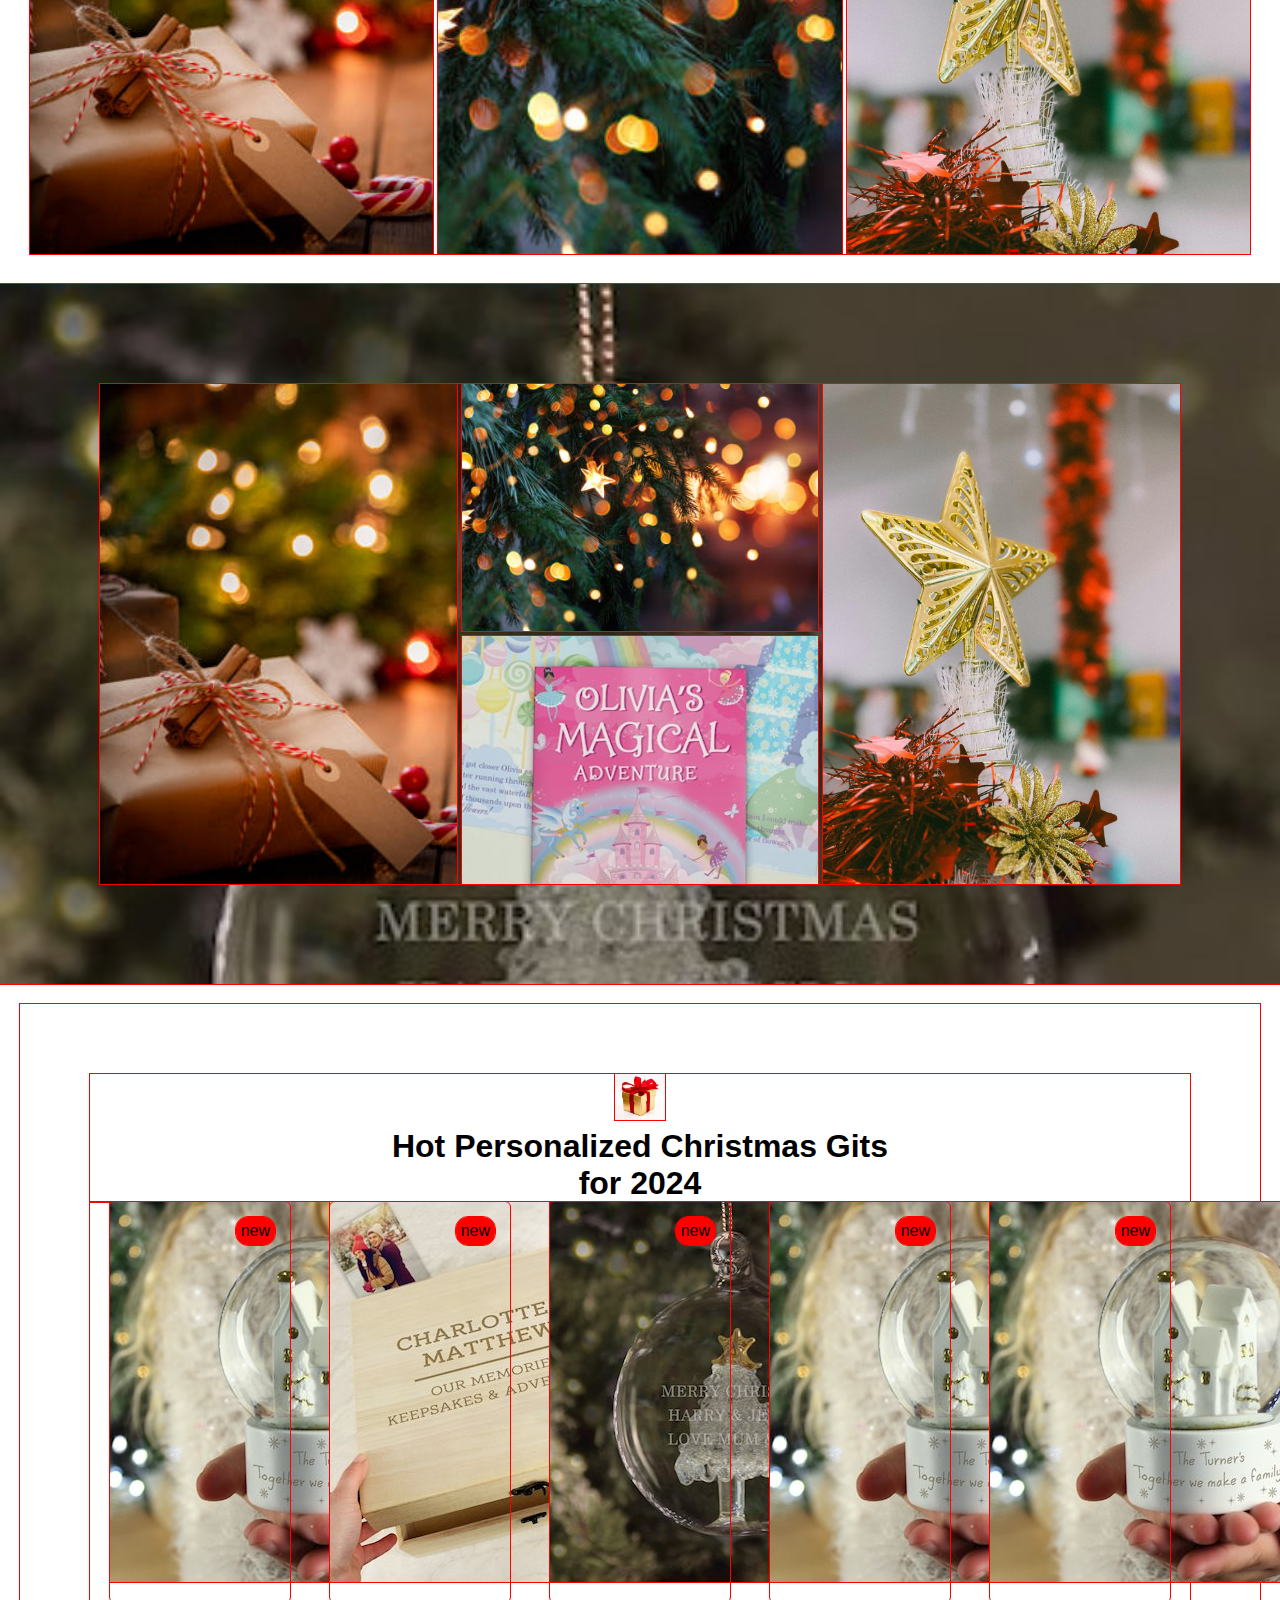
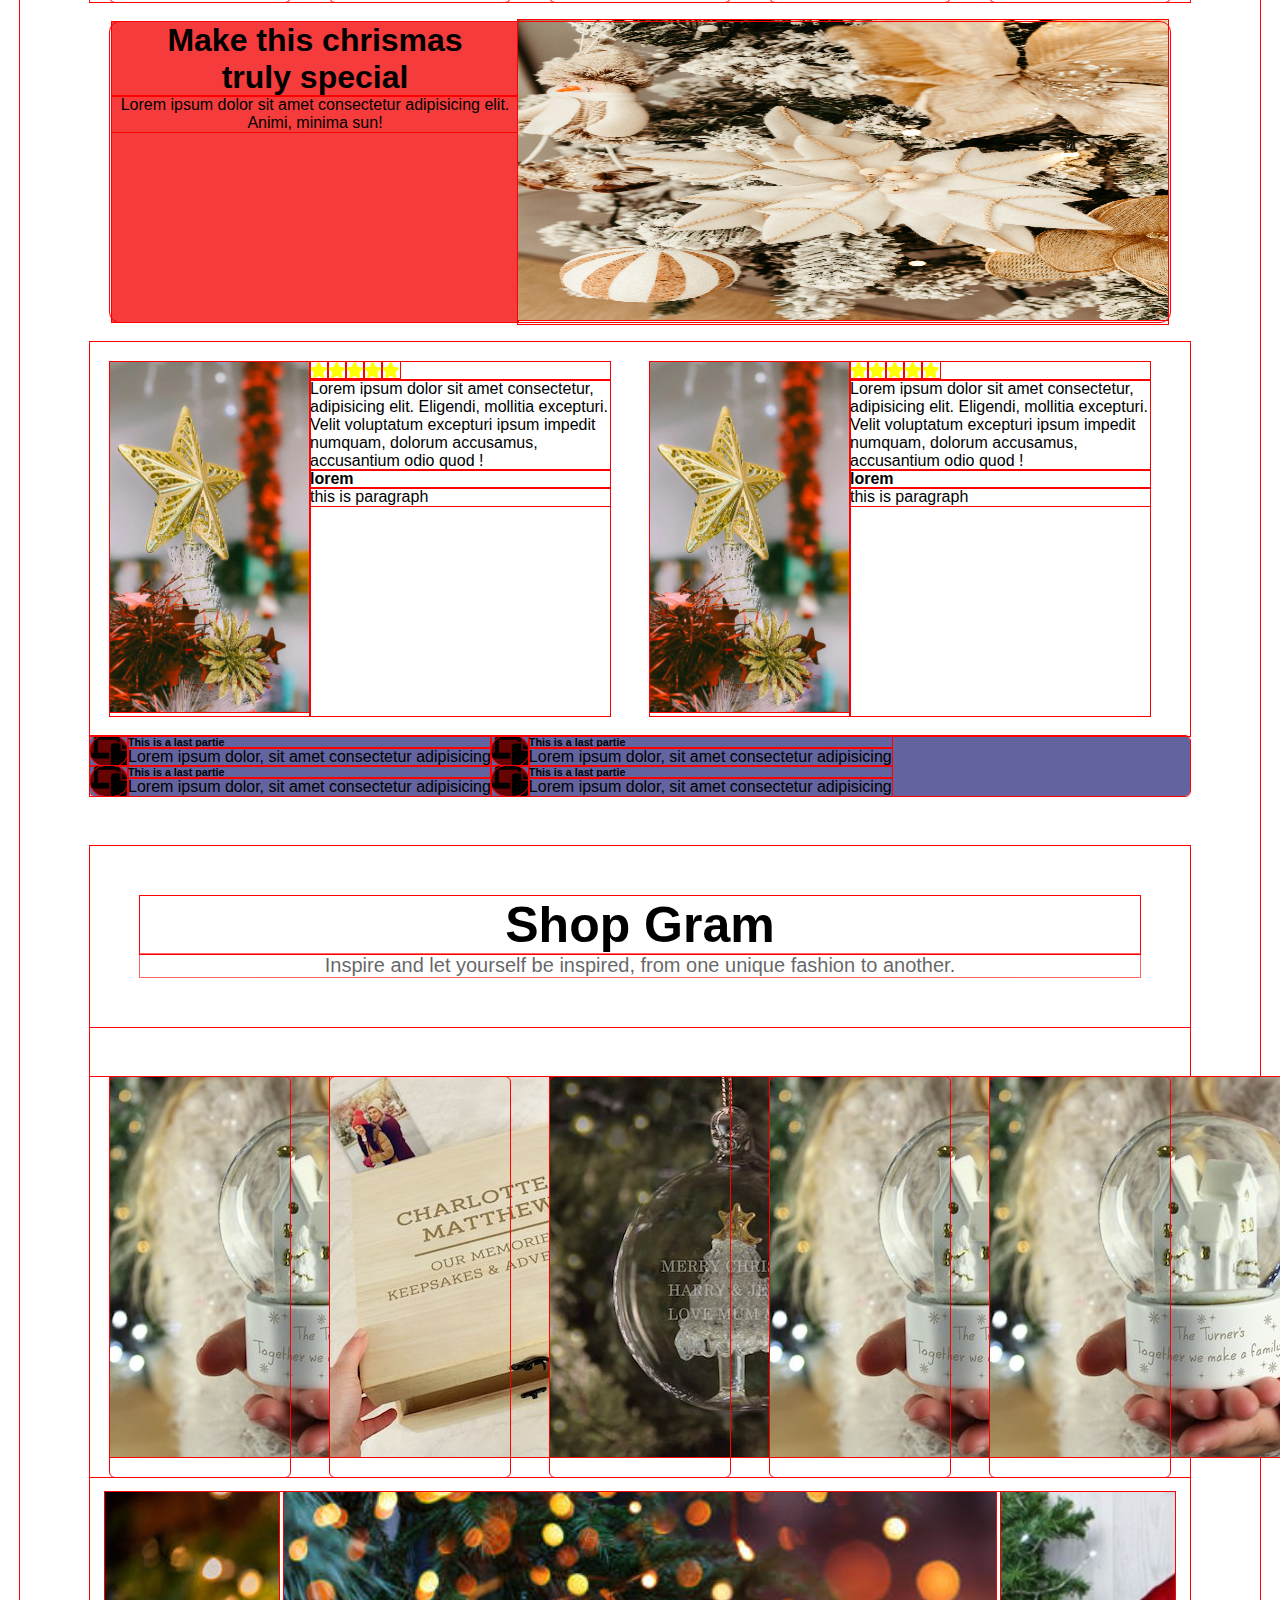
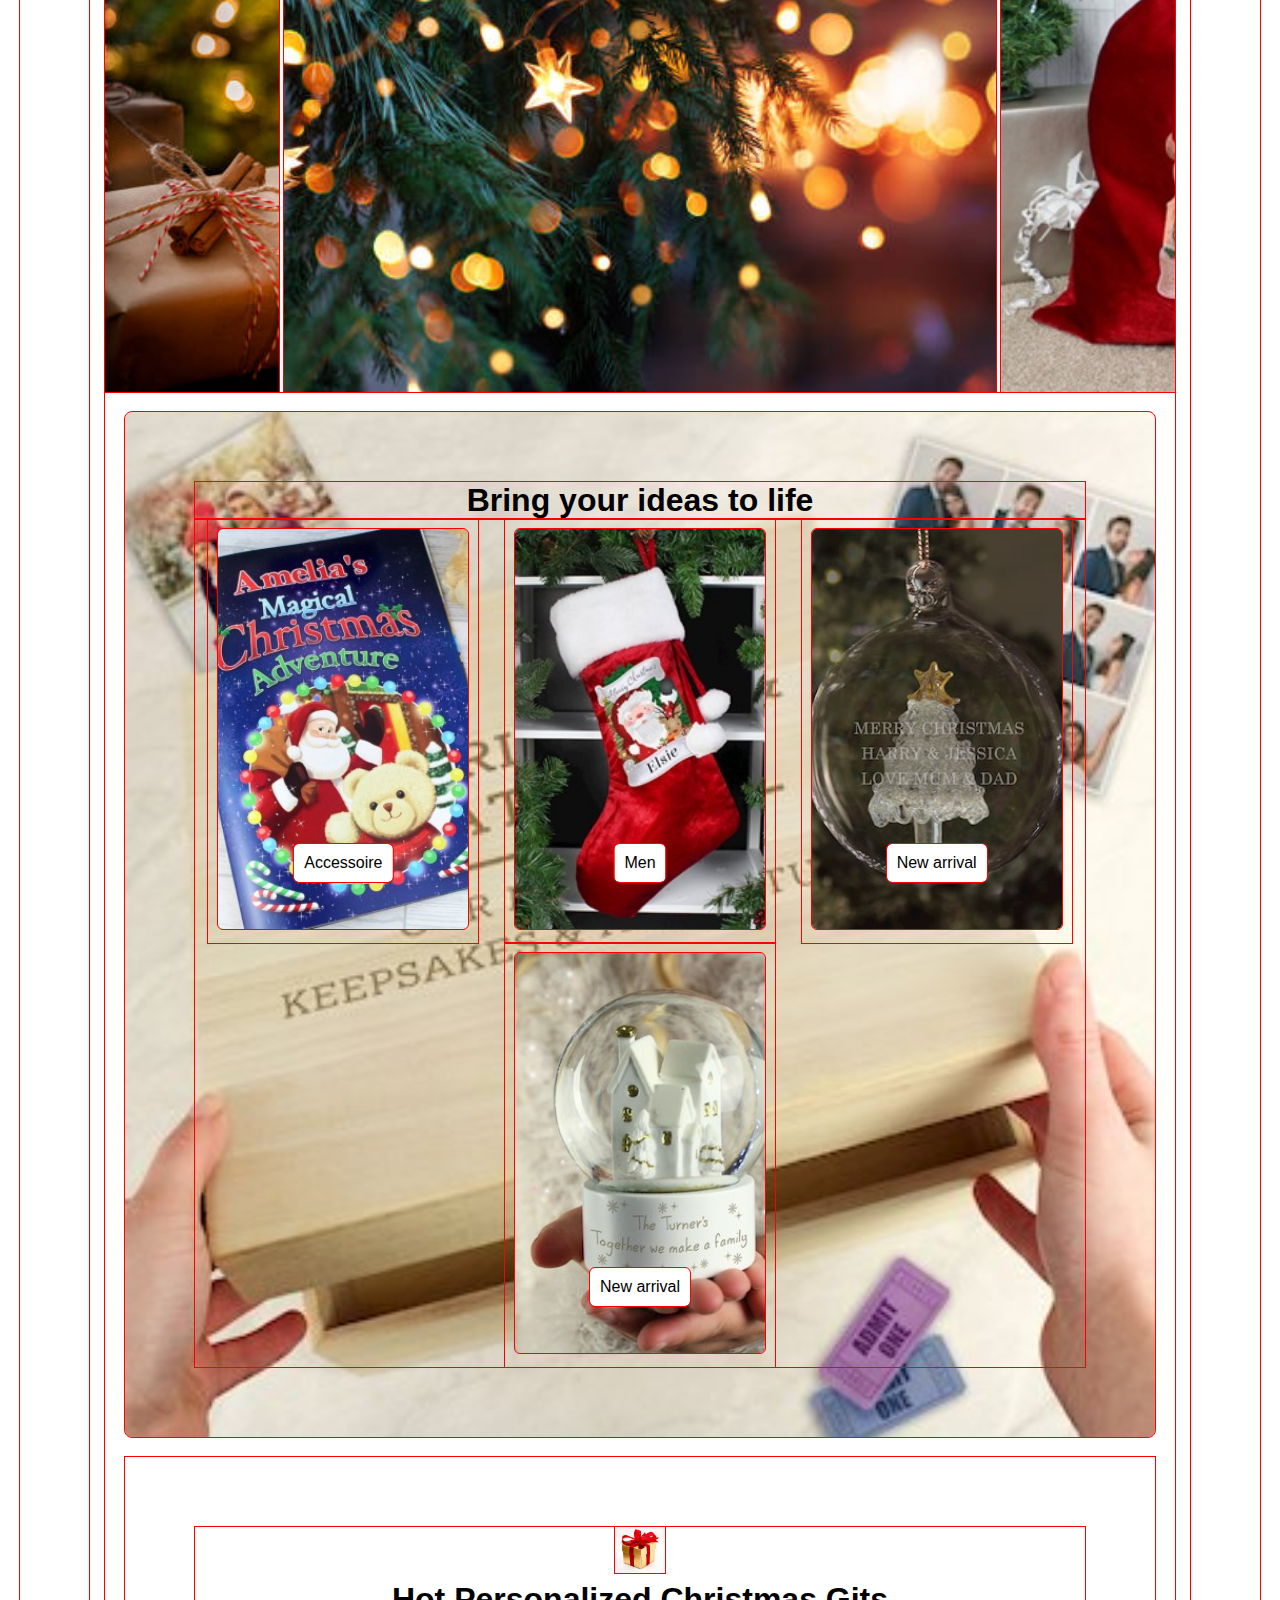
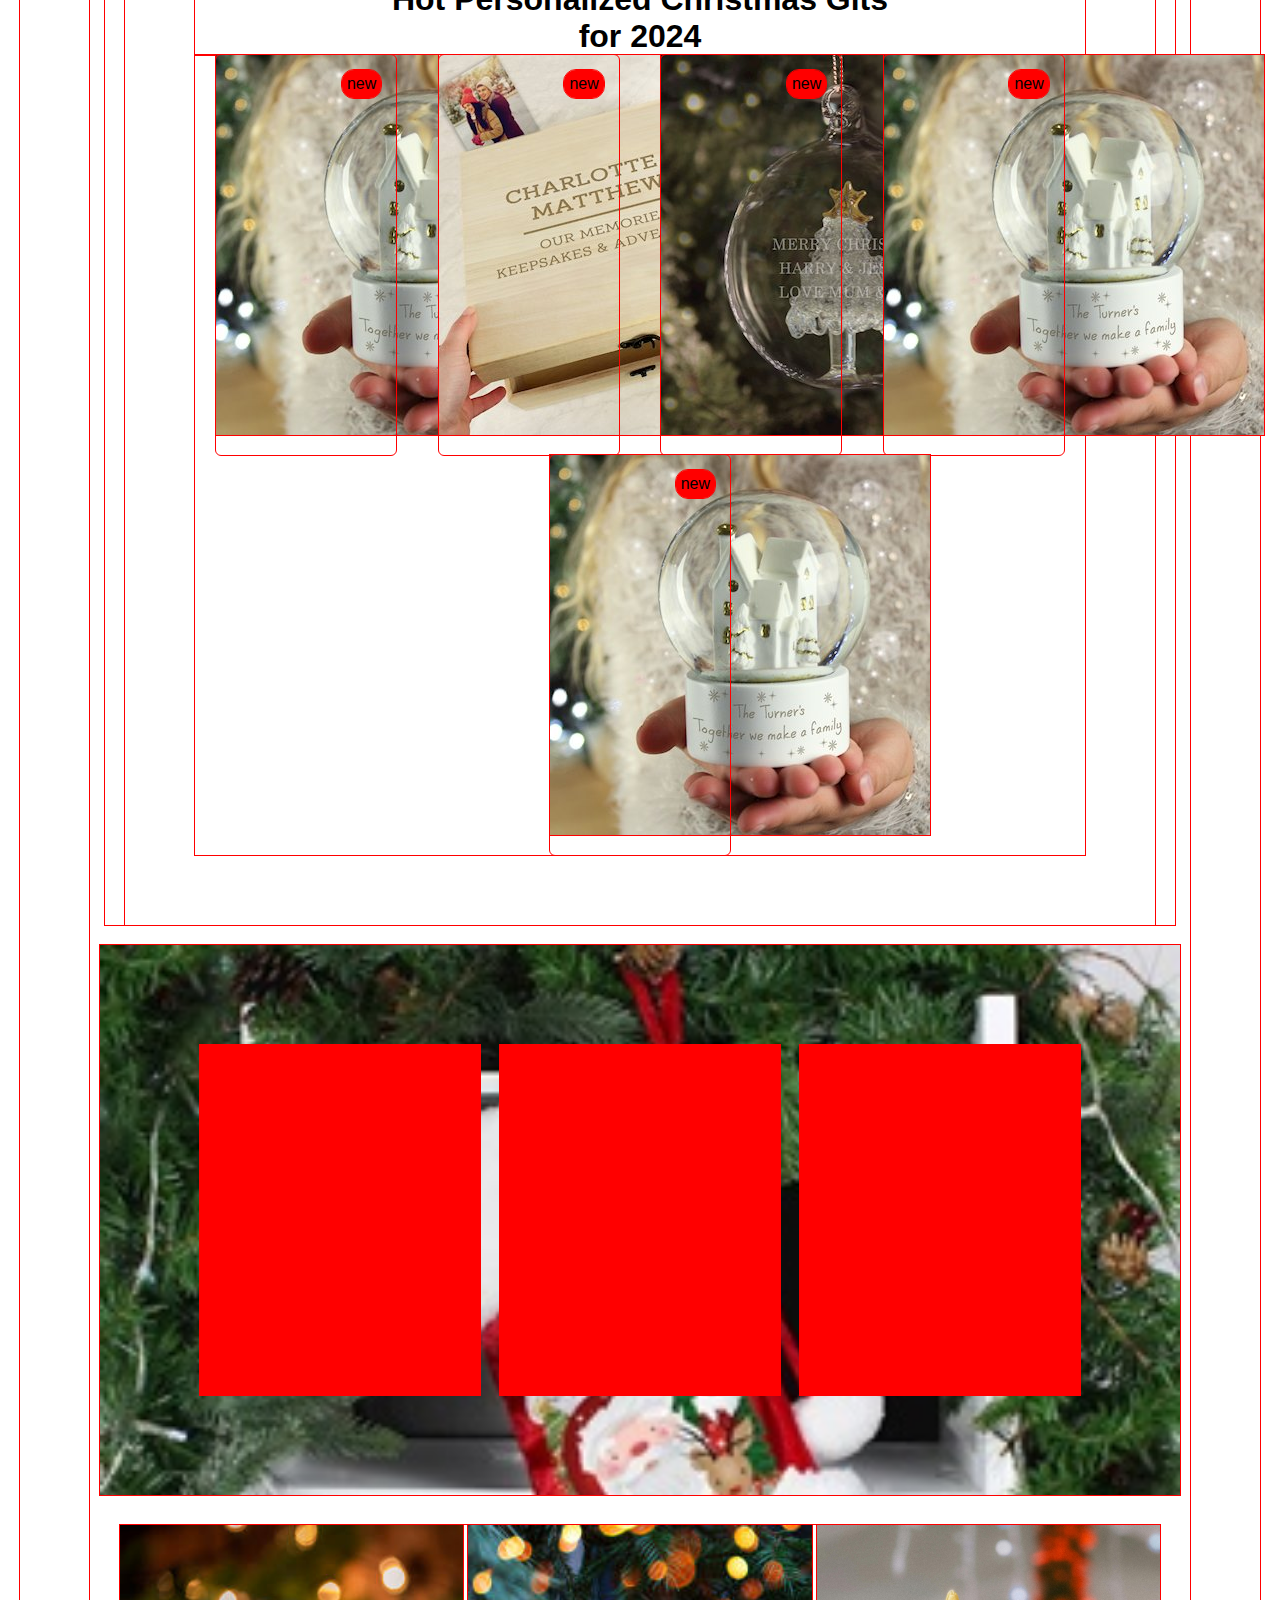
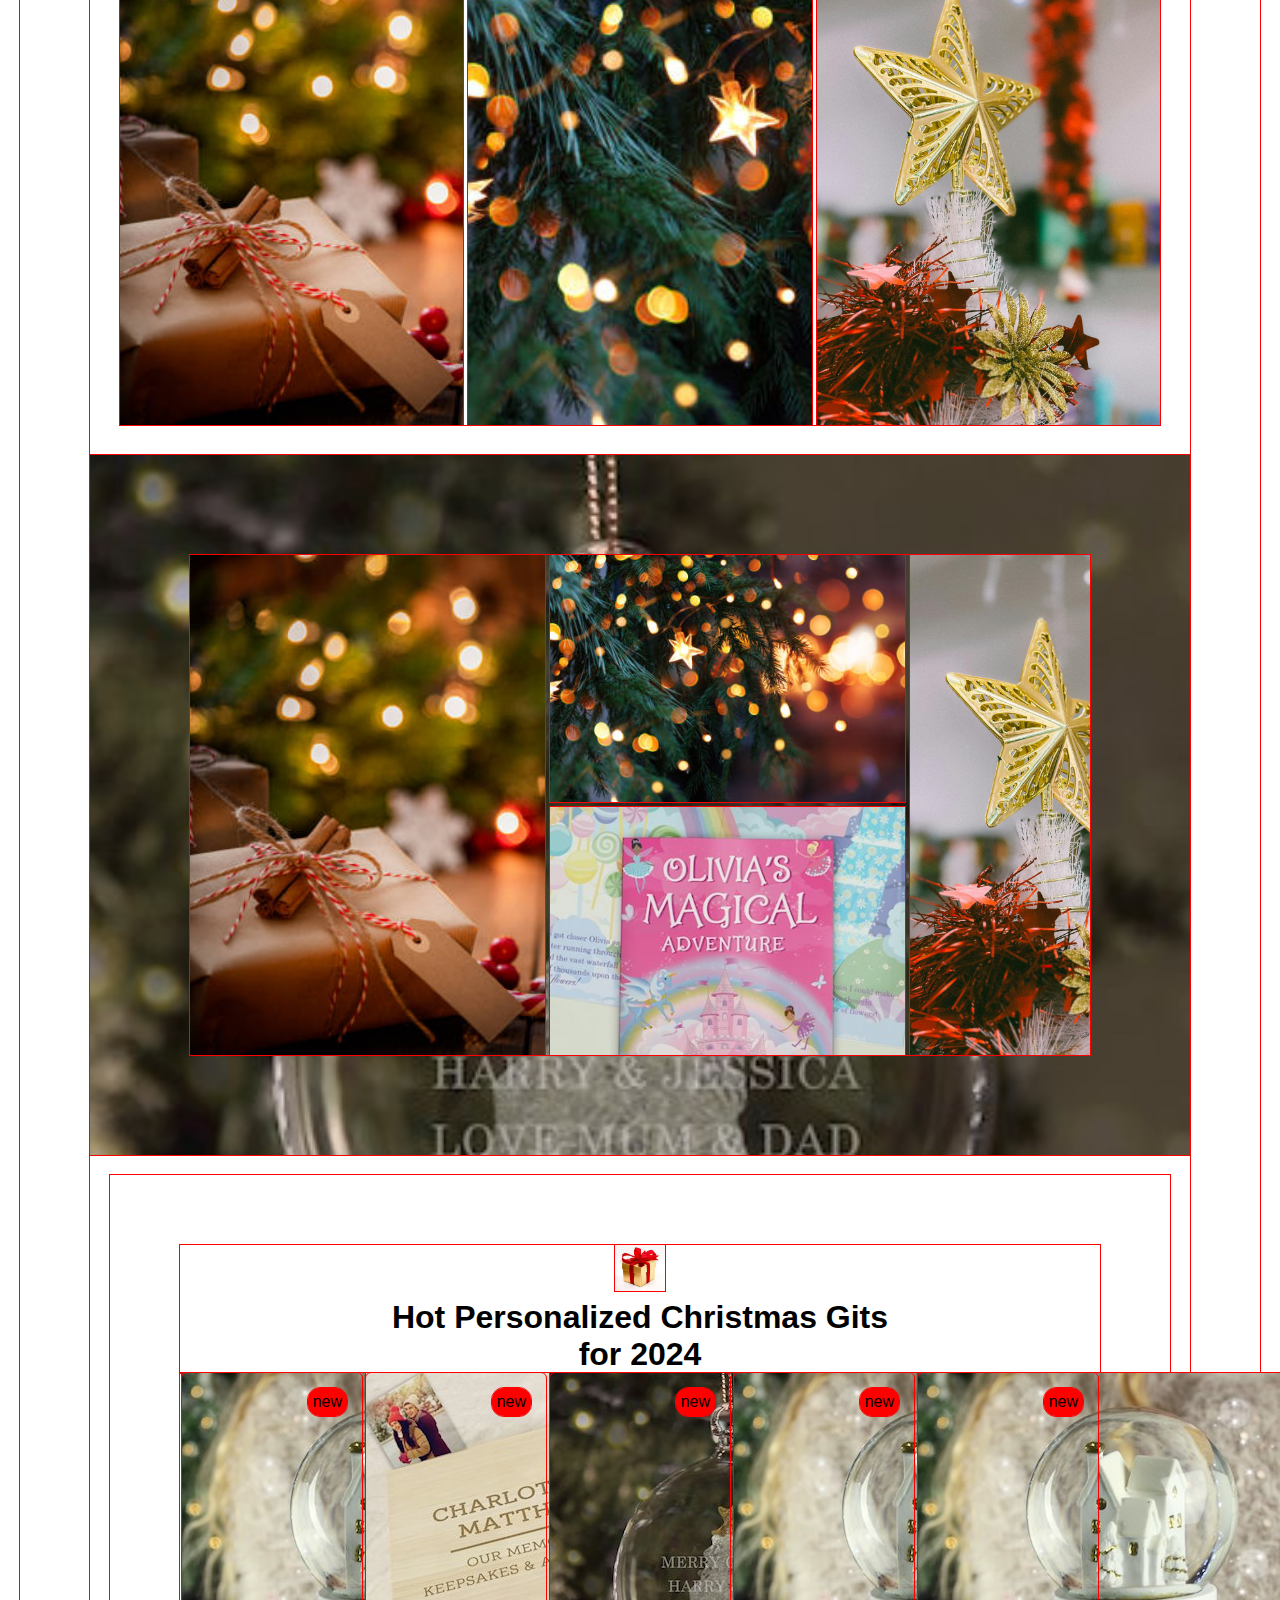
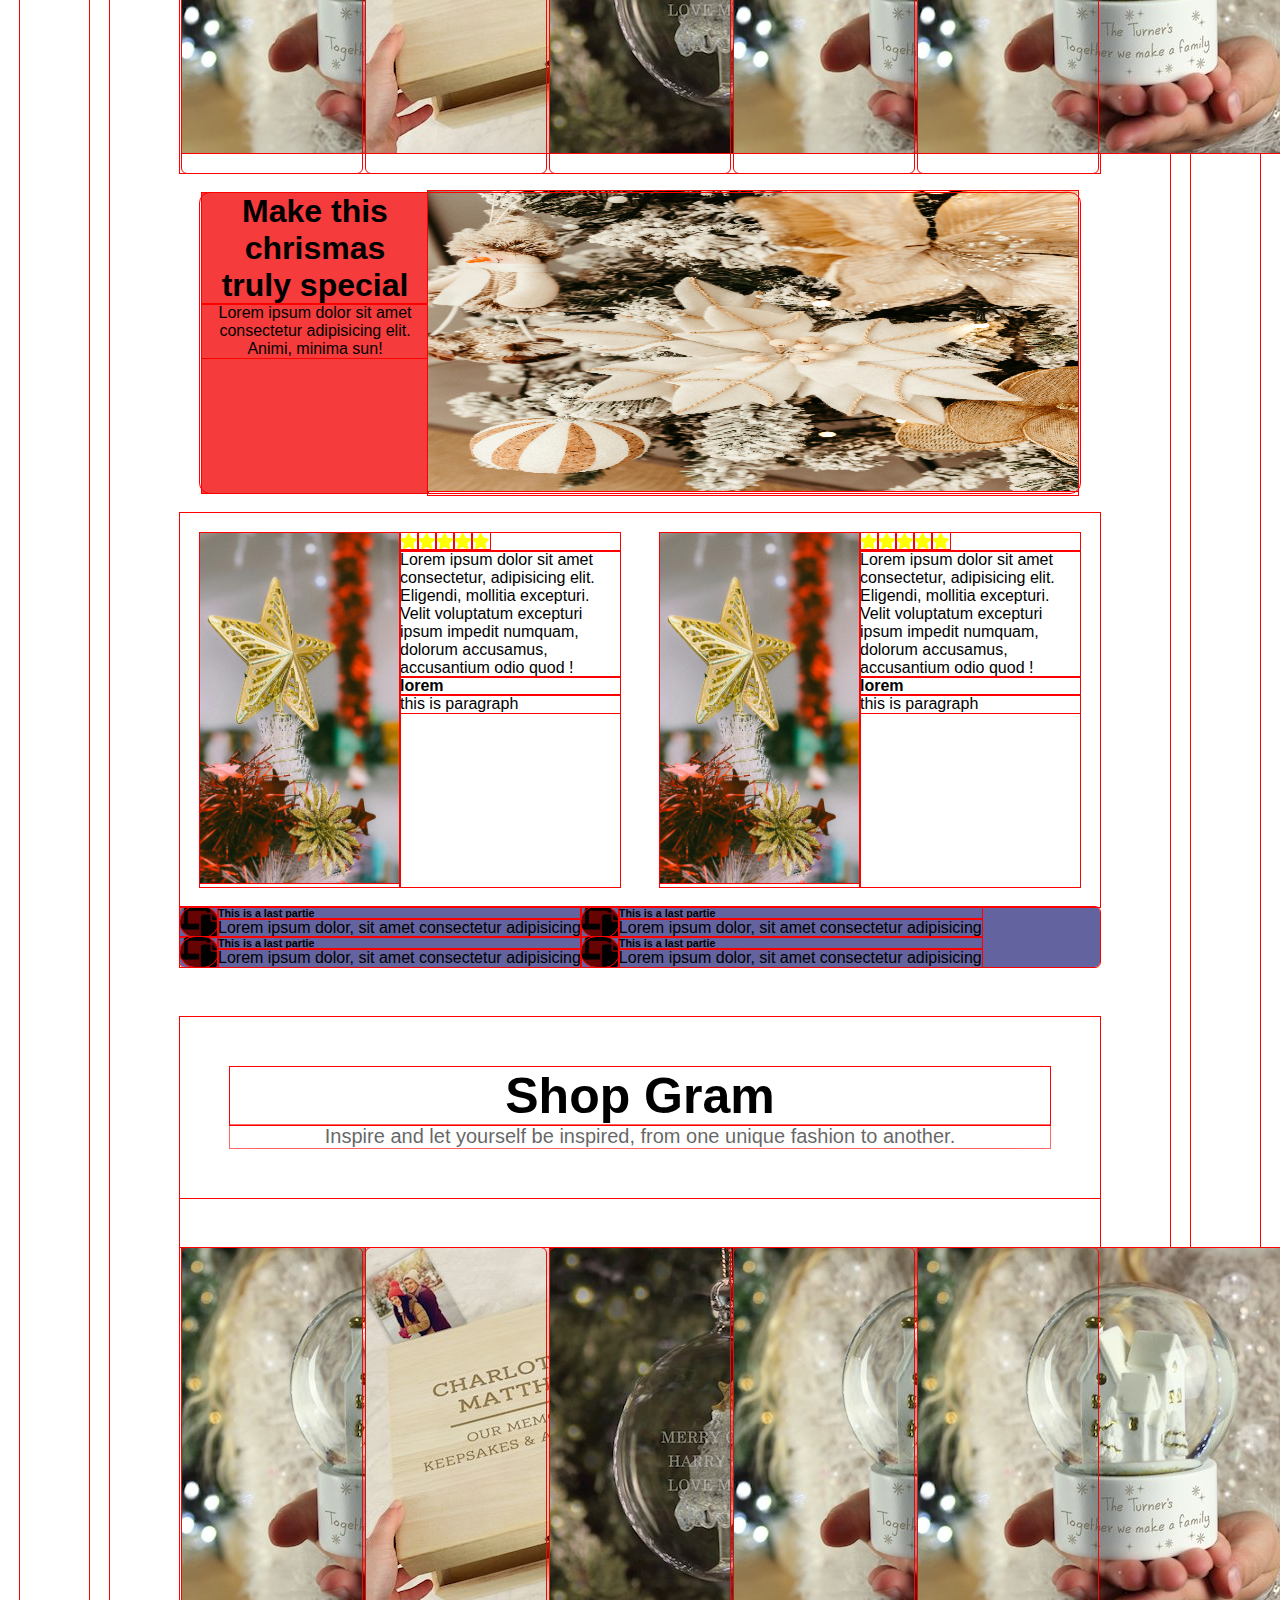
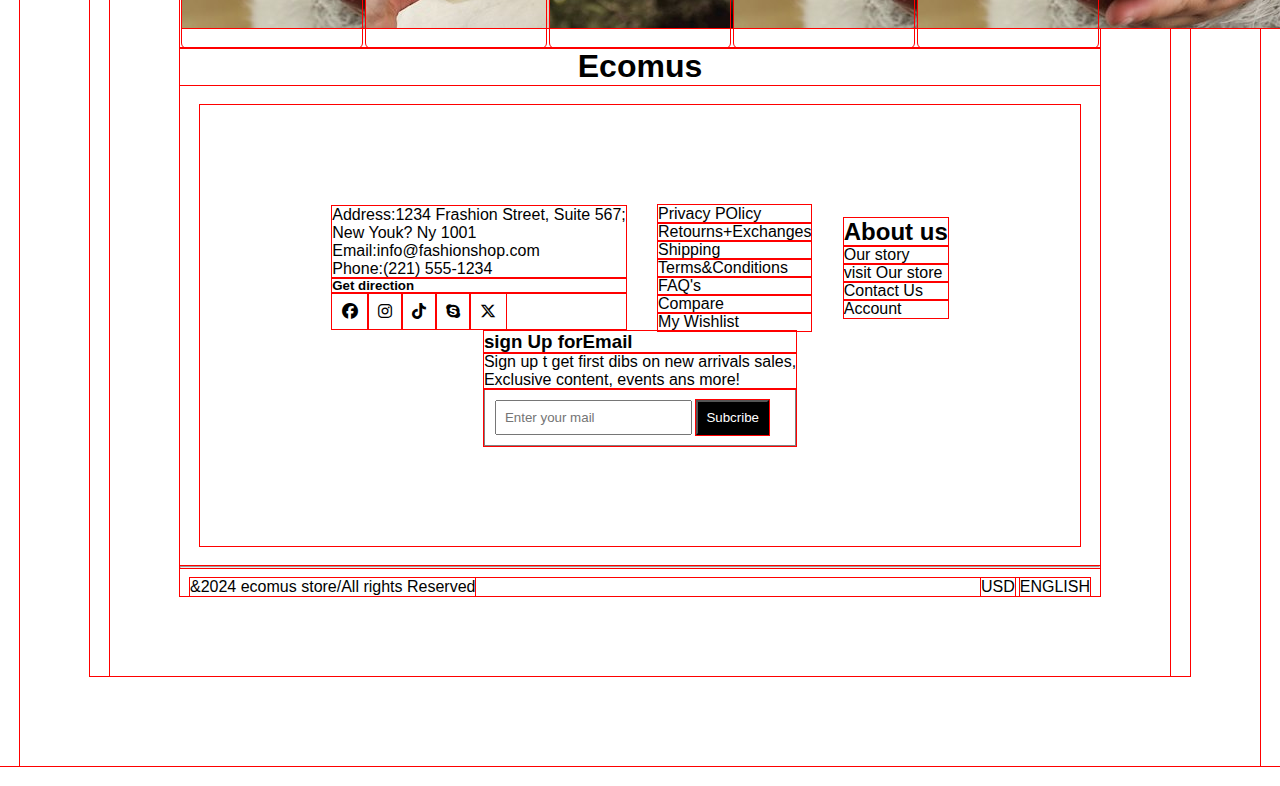
<file: aboutUs.html>
<!DOCTYPE html>
<html lang="en">
<head>
    <meta charset="UTF-8">
    <meta name="viewport" content="width=device-width, initial-scale=1.0">
    <link rel="stylesheet" href="https://cdnjs.cloudflare.com/ajax/libs/font-awesome/6.7.2/css/all.min.css" integrity="sha512-Evv84Mr4kqVGRNSgIGL/F/aIDqQb7xQ2vcrdIwxfjThSH8CSR7PBEakCr51Ck+w+/U6swU2Im1vVX0SVk9ABhg==" crossorigin="anonymous" referrerpolicy="no-referrer" />
    <link rel="stylesheet" href="style.css">
    <link rel="stylesheet" href="mediaqueries.css">
    <title>About</title>
</head>
<body>
    <header>
        <nav class="nav-un">
            <div class="icone-navun">
                <i class="fa-brands fa-facebook"></i>
                <i class="fa-brands fa-instagram"></i>
                <i class="fa-brands fa-tiktok"></i>
                <i class="fa-brands fa-skype"></i>
                <i class="fa-brands fa-x-twitter"></i>
            </div>
            <div class="spring">
                <p>Spring Fashion Save <a href="" class="spring-red">Shop now  <i class="fa-solid fa-arrow-right"></i></a></p>
            </div>
            <div class="lang">
                <p>USD</p>
                <P>ENGLISH</P>
            </div>
            </div>
        </nav>
        <hr>
        <nav class="navdeux">
            <div class="logo">
                <h1>Ecomus</h1>
            
            </div>
            <div class="navdeux">
                <p><a href="accueil.html">Accueil</a></p>
                <p><a href="collection.html">Collection</a></p>
                <p><a href="aboutUs.html">About us</a></p>
                <p><a href="Contact.html">Contact</a></p>
                
                
            </div>
            <div class="icone-navun">
                <i class="fa-brands fa-searchengin"></i>
                <i class="fa-regular fa-user"></i>
                <i class="fa-regular fa-heart"></i>
                <i class="fa-solid fa-square-envelope"></i>
            </div>
    
        </nav>
    </header>

    <!--  -->
    <div class="chrima" id="Contact">
    <div class="grid">
        <div class="image image1"></div>
        <div class="image image2">
            <h1>Personalized products simplified</h1>
        </div>
        <div class="image image3"></div>
    </div>
    <!--  -->
        <div class="chima-p-2">
            <h1>Bring your ideas to life</h1>
            <div class="galleries ">
                <div class="photo1">
                    <img src="./img/chrisma 18.jpg" alt="">
                    <p class="button">Accessoire</p>
                </div>
                <div class="photo1">
                    <img src="./img/chrisma 13.jpg" alt="">
                    <p class="button">Men</p>
                </div>
                <div class="photo1">
                    <img src="./img/chrisma 14.jpg" alt="">
                    <p class="button">New arrival</p>
                </div>
                <div class="photo1">
                    <img src="./img/chrisma 17.jpg" alt="">
                    <p class="button">New arrival</p>
                </div>
            </div>
        </div>
        <!--  -->
        <div class="chima-p-3">
                <h1>
                    <img src="./img/cadeaux.jpeg"  class="cadeaux"> <br> Hot Personalized Christmas Gits  <br>for 2024</h1>
            <div class=" G-chisma ">
                <div class=" chrisma-photo">
                    <img src="./img/chrisma 17.jpg" alt="">
                    <p class="new">new</p>
                </div>
                <div class="chrisma-photo">
                    <img src="./img/chrisma 15.jpg" alt="">
                    <p class="new">new</p>
                </div>
                <div class="chrisma-photo">
                    <img src="./img/chrisma 14.jpg" alt="">
                    <p class="new">new</p>
                </div>
                <div class="chrisma-photo">
                    <img src="./img/chrisma 17.jpg" alt="">
                    <p class="new">new</p>
                </div>
                <div class="chrisma-photo">
                    <img src="./img/chrisma 17.jpg" alt="">
                    <p class="new">new</p>
            </div>
        </div>
        
</div>
</div>
<div class="redcard">
    <div class="card"></div>
    <div class="card"></div>
    <div class="card"></div>
</div>
<!--  -->
<div class="grid deux">
    <div class="image image1 img1"></div>
    <div class="image image2 img2"></div>
    <div class="image image3 img3"></div>
</div>
<!--  -->
<div  class="trois">
    <div class="grid">
        <div class="image image1 imgtrois1">
            <p class="button">New arrival</p>
        </div>
        <div class="image image2 imgtrois2">
            <p class="button">New arrival</p>
        </div>
        <div class="image image3 imgtrois3">
            <p class="button">New arrival</p>
        </div>
        <div class="image image2 imgtrois4">
            <p class="button">New arrival</p>
        </div>
        
    </div>
</div>
<!--  -->
<div class="chima-p-3">
    <h1>
        <img src="./img/cadeaux.jpeg"  class="cadeaux"> <br> Hot Personalized Christmas Gits  <br>for 2024</h1>
<div class=" G-chisma ">
    <div class=" chrisma-photo">
        <img src="./img/chrisma 17.jpg" alt="">
        <p class="new">new</p>
    </div>
    <div class="chrisma-photo">
        <img src="./img/chrisma 15.jpg" alt="">
        <p class="new">new</p>
    </div>
    <div class="chrisma-photo">
        <img src="./img/chrisma 14.jpg" alt="">
        <p class="new">new</p>
    </div>
    <div class="chrisma-photo">
        <img src="./img/chrisma 17.jpg" alt="">
        <p class="new">new</p>
    </div>
    <div class="chrisma-photo">
        <img src="./img/chrisma 17.jpg" alt="">
        <p class="new">new</p>
</div>
</div>
<!--  -->
<div class="flex-chrima">
    <div class="flex-text">
        <h1>Make this chrismas <br>truly special</h1>
        <p>Lorem ipsum dolor sit amet consectetur adipisicing elit. Animi, minima sun!</p>
    </div>
    <div class="flex-img">
        <img src="./img/chrisma 7.jpg" alt="">
    </div>
</div>
<!--  -->
<div class="hears">
    <div class="hear">
        <div class="sayin">
            <img src="./img/chrisma 9.jpg" alt="">
        </div>
        <div class="texts-stars">
            <div class="star">
                <p><i class="fa-solid fa-star"></i></p>
                <p><i class="fa-solid fa-star"></i></p>
                <p><i class="fa-solid fa-star"></i></p>
                <p><i class="fa-solid fa-star"></i></p>
                <p><i class="fa-solid fa-star"></i></p>
            </div>
            <div class="text-start">
                <p>Lorem ipsum dolor sit amet consectetur, adipisicing elit. Eligendi, mollitia excepturi. Velit voluptatum excepturi ipsum impedit numquam, dolorum accusamus, accusantium odio quod !</p>
                <h4>lorem</h4>
                <p>this is paragraph</p>
            </div>
        </div>
    </div>
    <div class="hear">
        <div class="sayin">
            <img src="./img/chrisma 9.jpg" alt="">
        </div>
        <div class="texts-stars">
            <div class="star">
                <p><i class="fa-solid fa-star"></i></p>
                <p><i class="fa-solid fa-star"></i></p>
                <p><i class="fa-solid fa-star"></i></p>
                <p><i class="fa-solid fa-star"></i></p>
                <p><i class="fa-solid fa-star"></i></p>
            </div>
            <div class="text-start">
                <p>Lorem ipsum dolor sit amet consectetur, adipisicing elit. Eligendi, mollitia excepturi. Velit voluptatum excepturi ipsum impedit numquam, dolorum accusamus, accusantium odio quod !</p>
                <h4>lorem</h4>
                <p>this is paragraph</p>
            </div>
        </div>
        
    </div>
</div>
    <!--  -->
    <div class="stikers">
        <div class="stiker">
            <div class="icn-stiker">
                <i class="fa-solid fa-laptop-file"></i>
            </div>
            <div class="txt-stikers">
                <h6>This is a last partie </h6>
                <p>Lorem ipsum dolor, sit amet consectetur adipisicing </p>
            </div>
        </div>
        <div class="stiker">
            <div class="icn-stiker">
                <i class="fa-solid fa-laptop-file"></i>
            </div>
            <div class="txt-stikers">
                <h6>This is a last partie </h6>
                <p>Lorem ipsum dolor, sit amet consectetur adipisicing </p>
            </div>
        </div>
        <div class="stiker">
            <div class="icn-stiker">
                <i class="fa-solid fa-laptop-file"></i>
            </div>
            <div class="txt-stikers">
                <h6>This is a last partie </h6>
                <p>Lorem ipsum dolor, sit amet consectetur adipisicing </p>
            </div>
        </div>
        <div class="stiker">
            <div class="icn-stiker">
                <i class="fa-solid fa-laptop-file"></i>
            </div>
            <div class="txt-stikers">
                <h6>This is a last partie </h6>
                <p>Lorem ipsum dolor, sit amet consectetur adipisicing </p>
            </div>
        </div>
    </div>
    <!--  -->
    <div class="containersix">
        <div class="containersix-txt">
            <h3>Shop Gram</h3>
            <p>Inspire and let yourself be inspired, from one unique fashion to another.</p>
        </div>
        <div class="section2">
            <div class=" G-chisma ">
                <div class=" chrisma-photo">
                    <img src="./img/chrisma 17.jpg" alt="">
                  
                </div>
                <div class="chrisma-photo">
                    <img src="./img/chrisma 15.jpg" alt="">
                   
                </div>
                <div class="chrisma-photo">
                    <img src="./img/chrisma 14.jpg" alt="">
                   
                </div>
                <div class="chrisma-photo">
                    <img src="./img/chrisma 17.jpg" alt="">
                    
                </div>
                <div class="chrisma-photo">
                    <img src="./img/chrisma 17.jpg" alt="">
                   
            </div>
    </div> 
</div>
<div class="chrima" id="Contact">
    <div class="grid">
        <div class="image image1"></div>
        <div class="image image2"></div>
        <div class="image image3"></div>
    </div>
    <!--  -->
        <div class="chima-p-2">
            <h1>Bring your ideas to life</h1>
            <div class="galleries ">
                <div class="photo1">
                    <img src="./img/chrisma 18.jpg" alt="">
                    <p class="button">Accessoire</p>
                </div>
                <div class="photo1">
                    <img src="./img/chrisma 13.jpg" alt="">
                    <p class="button">Men</p>
                </div>
                <div class="photo1">
                    <img src="./img/chrisma 14.jpg" alt="">
                    <p class="button">New arrival</p>
                </div>
                <div class="photo1">
                    <img src="./img/chrisma 17.jpg" alt="">
                    <p class="button">New arrival</p>
                </div>
            </div>
        </div>
        <!--  -->
        <div class="chima-p-3">
                <h1>
                    <img src="./img/cadeaux.jpeg"  class="cadeaux"> <br> Hot Personalized Christmas Gits  <br>for 2024</h1>
            <div class=" G-chisma ">
                <div class=" chrisma-photo">
                    <img src="./img/chrisma 17.jpg" alt="">
                    <p class="new">new</p>
                </div>
                <div class="chrisma-photo">
                    <img src="./img/chrisma 15.jpg" alt="">
                    <p class="new">new</p>
                </div>
                <div class="chrisma-photo">
                    <img src="./img/chrisma 14.jpg" alt="">
                    <p class="new">new</p>
                </div>
                <div class="chrisma-photo">
                    <img src="./img/chrisma 17.jpg" alt="">
                    <p class="new">new</p>
                </div>
                <div class="chrisma-photo">
                    <img src="./img/chrisma 17.jpg" alt="">
                    <p class="new">new</p>
            </div>
        </div>
        
</div>
</div>
<div class="redcard">
    <div class="card"></div>
    <div class="card"></div>
    <div class="card"></div>
</div>
<!--  -->
<div class="grid deux">
    <div class="image image1 img1"></div>
    <div class="image image2 img2"></div>
    <div class="image image3 img3"></div>
</div>
<!--  -->
<div  class="trois">
    <div class="grid">
        <div class="image image1 imgtrois1">
            <p class="button">New arrival</p>
        </div>
        <div class="image image2 imgtrois2">
            <p class="button">New arrival</p>
        </div>
        <div class="image image3 imgtrois3">
            <p class="button">New arrival</p>
        </div>
        <div class="image image2 imgtrois4">
            <p class="button">New arrival</p>
        </div>
        
    </div>
</div>
<!--  -->
<div class="chima-p-3">
    <h1>
        <img src="./img/cadeaux.jpeg"  class="cadeaux"> <br> Hot Personalized Christmas Gits  <br>for 2024</h1>
<div class=" G-chisma ">
    <div class=" chrisma-photo">
        <img src="./img/chrisma 17.jpg" alt="">
        <p class="new">new</p>
    </div>
    <div class="chrisma-photo">
        <img src="./img/chrisma 15.jpg" alt="">
        <p class="new">new</p>
    </div>
    <div class="chrisma-photo">
        <img src="./img/chrisma 14.jpg" alt="">
        <p class="new">new</p>
    </div>
    <div class="chrisma-photo">
        <img src="./img/chrisma 17.jpg" alt="">
        <p class="new">new</p>
    </div>
    <div class="chrisma-photo">
        <img src="./img/chrisma 17.jpg" alt="">
        <p class="new">new</p>
</div>
</div>
<!--  -->
<div class="flex-chrima">
    <div class="flex-text">
        <h1>Make this chrismas <br>truly special</h1>
        <p>Lorem ipsum dolor sit amet consectetur adipisicing elit. Animi, minima sun!</p>
    </div>
    <div class="flex-img">
        <img src="./img/chrisma 7.jpg" alt="">
    </div>
</div>
<!--  -->
<div class="hears">
    <div class="hear">
        <div class="sayin">
            <img src="./img/chrisma 9.jpg" alt="">
        </div>
        <div class="texts-stars">
            <div class="star">
                <p><i class="fa-solid fa-star"></i></p>
                <p><i class="fa-solid fa-star"></i></p>
                <p><i class="fa-solid fa-star"></i></p>
                <p><i class="fa-solid fa-star"></i></p>
                <p><i class="fa-solid fa-star"></i></p>
            </div>
            <div class="text-start">
                <p>Lorem ipsum dolor sit amet consectetur, adipisicing elit. Eligendi, mollitia excepturi. Velit voluptatum excepturi ipsum impedit numquam, dolorum accusamus, accusantium odio quod !</p>
                <h4>lorem</h4>
                <p>this is paragraph</p>
            </div>
        </div>
    </div>
    <div class="hear">
        <div class="sayin">
            <img src="./img/chrisma 9.jpg" alt="">
        </div>
        <div class="texts-stars">
            <div class="star">
                <p><i class="fa-solid fa-star"></i></p>
                <p><i class="fa-solid fa-star"></i></p>
                <p><i class="fa-solid fa-star"></i></p>
                <p><i class="fa-solid fa-star"></i></p>
                <p><i class="fa-solid fa-star"></i></p>
            </div>
            <div class="text-start">
                <p>Lorem ipsum dolor sit amet consectetur, adipisicing elit. Eligendi, mollitia excepturi. Velit voluptatum excepturi ipsum impedit numquam, dolorum accusamus, accusantium odio quod !</p>
                <h4>lorem</h4>
                <p>this is paragraph</p>
            </div>
        </div>
        
    </div>
</div>
    <!--  -->
    <div class="stikers">
        <div class="stiker">
            <div class="icn-stiker">
                <i class="fa-solid fa-laptop-file"></i>
            </div>
            <div class="txt-stikers">
                <h6>This is a last partie </h6>
                <p>Lorem ipsum dolor, sit amet consectetur adipisicing </p>
            </div>
        </div>
        <div class="stiker">
            <div class="icn-stiker">
                <i class="fa-solid fa-laptop-file"></i>
            </div>
            <div class="txt-stikers">
                <h6>This is a last partie </h6>
                <p>Lorem ipsum dolor, sit amet consectetur adipisicing </p>
            </div>
        </div>
        <div class="stiker">
            <div class="icn-stiker">
                <i class="fa-solid fa-laptop-file"></i>
            </div>
            <div class="txt-stikers">
                <h6>This is a last partie </h6>
                <p>Lorem ipsum dolor, sit amet consectetur adipisicing </p>
            </div>
        </div>
        <div class="stiker">
            <div class="icn-stiker">
                <i class="fa-solid fa-laptop-file"></i>
            </div>
            <div class="txt-stikers">
                <h6>This is a last partie </h6>
                <p>Lorem ipsum dolor, sit amet consectetur adipisicing </p>
            </div>
        </div>
    </div>
    <!--  -->
    <div class="containersix">
        <div class="containersix-txt">
            <h3>Shop Gram</h3>
            <p>Inspire and let yourself be inspired, from one unique fashion to another.</p>
        </div>
        <div class="section2">
            <div class=" G-chisma ">
                <div class=" chrisma-photo">
                    <img src="./img/chrisma 17.jpg" alt="">
                  
                </div>
                <div class="chrisma-photo">
                    <img src="./img/chrisma 15.jpg" alt="">
                   
                </div>
                <div class="chrisma-photo">
                    <img src="./img/chrisma 14.jpg" alt="">
                   
                </div>
                <div class="chrisma-photo">
                    <img src="./img/chrisma 17.jpg" alt="">
                    
                </div>
                <div class="chrisma-photo">
                    <img src="./img/chrisma 17.jpg" alt="">
                   
            </div>
    </div> 
</div>
    <!-- FOOTER -->
<h1>Ecomus</h1>
<footer>
   
   <div class="part1">
       <P>Address:1234 Frashion Street, Suite 567; <br>New Youk? Ny 1001 <br> Email:info@fashionshop.com <br>Phone:(221) 555-1234</P>
       <h5>Get direction</h5>
       <div class="icone-navun">
           <i class="fa-brands fa-facebook"></i>
           <i class="fa-brands fa-instagram"></i>
           <i class="fa-brands fa-tiktok"></i>
           <i class="fa-brands fa-skype"></i>
           <i class="fa-brands fa-x-twitter"></i>
       </div>

   </div>
   <div class="partie2">
       <p>Privacy POlicy</p>
       <p>Retourns+Exchanges</p>
       <p>Shipping</p>
       <p>Terms&Conditions</p>
       <p>FAQ's</p>
       <p>Compare</p>
       <p>My Wishlist</p>
   </div>
   <div class="parite4">
       <h2>About us</h2>
       <p>Our story</p>
       <p>visit Our store</p>
       <p>Contact Us</p> 
       <p>Account</p>
   </div>
   <div class="partie5">
       <h3>sign Up forEmail</h3>
       <p>Sign up t get first dibs on new arrivals sales, <br>Exclusive content, events ans more!</p>
       <div class="mail">
           <input type="text" placeholder="Enter your mail" >
           <button>Subcribe</button>
       </div>
   </div>
   
</footer>
<hr>
<nav class="nav-un">
   <div class="icone-navun">
       <p> &2024  ecomus store/All rights Reserved</p>
   </div>
   
   <div class="lang">
       <p>USD</p>
       <P>ENGLISH</P>
   </div>
   </div>
</nav>

</body>
</html>
</file>
<file: style.css>
*{
    margin: 0;
    padding: 0;
    box-sizing: border-box;
    font-family:"Albert Sans", Arial, sans-serif, sans-serif;
    outline:1px  solid red ;
}

.nav-un{
    display: flex;
    align-items: center;
    justify-content: space-between;
    margin: 10px;
    flex-wrap: wrap;
}
.icone-navun{
    display: flex;
  
}
.icone-navun i{
    padding: 10px;
}

.lang{
    display: flex;
    gap: 5px;
   
}
.spring-red{
    color: red;
}
/* nav-deux */
.navdeux{
    display: flex;
    align-items: center;
    justify-content: space-between;
    margin: 10px;
    flex-wrap: wrap;
}
.menu{
    display: flex;
}
.navdeux a{
color: black;
text-decoration: none;
padding: 10px;
}
/* new arrival */
.new-arrivage{
    background-color: rgb(250, 217, 221);
    text-align: center;
    padding: 25px;
}
/* galleries */

.galleries{
    display: flex;
    flex: 1;
    justify-content: space-around;
    flex-wrap: wrap;
}
.photo1 img{
    width:250px;
    height: 400px;
    object-fit: cover;
    background-size: cover;
    margin: 10px;
    border-radius: 5px;
}
.photo1{
    
    position: relative;
    display: block;
    /* text-align:center; */
    
}
.button{
    position: absolute;
    bottom: 10%;
    left: 50%;
    transform: translate(-50%, -50%);
    background-color: white;
    padding: 10px;
    border-radius: 5px;
    
}
.fa-circle{
    font-size: 25px;
    margin: 3px;
}
.circle{
    display: flex;
}
.meuve{
    background-color: blueviolet;
}
.orange{
    color: orangered;
}
.rose{
    color: palevioletred;
}

/* collection */
.container{
    position: relative;
}
.container img{
    width: 100vw;
    height: 100vh;
}
.container .texte{
    position: absolute;
    left:   50%;
    top: 50%;
    transform: translate(-50% , -50%);
    color: white;
    font-size: 48px;
   
    letter-spacing: 1;
    text-align: center;
    align-items: center;
}
/* container-deux */
.container-deux{
    /* width: 100vh;
    height: 60vh; */
    /* margin-top: 10px; */
    padding: 20px;
    
}
.container-deux-h1{
text-align: center;
font-size: 42px;
}
.container-deux-p{
    text-align: center;
    font-size: 20px;
    opacity: 0.6;
    
}

/*  */
.container-trois{
    width: 100%;
    display: flex;
    justify-content: space-around;
    align-items: center;
    flex-wrap: wrap;
}
.left img{
    width: 600px;
    /* width: 50%; */
    height: 480px;
    border-radius: 10px;
    background-size: cover;
    object-fit: cover;
}
.right{
    text-align: center;
    width: 50%;
}
.right h3 p{
    /* text-align: center; */
    opacity: 0.6;
}
.right p{
    opacity: 0.6;
    text-align: center;
}

.supperposé {
    display: flex;
    flex-direction: column;
    position: relative;

}
#img1{
    width: 450px;
    height: 480px;
    border-radius: 10px;
    background-size: cover;
    object-fit: cover;
    
}
#img2{
    position: absolute;
    width: 280px;
    height: 250px;
    background-size: cover;
    object-fit: cover;
    z-index: 1;
    bottom:-4%;
    right: 0;
 }
/*  */
.container-quatre{
    /* width: 95vw; */
    padding: 50px;
    margin-top: 50px;
    display: block;
    /* height: 90vh; */
    background-color: antiquewhite;
    border-radius: 10px;
    margin-left: 50px;
    /* flex-wrap: wrap; */
}

.txt-4 h1{
text-align: center;
font-size: 42px;
}
.txt-4 p{
    text-align: center;
    font-size: 20px;
    opacity: 0.6;
    }
.txt-5{
    /* margin: 40px; */
    padding: 30px;
    display: flex;
    justify-content: center;
    flex-wrap: wrap;
}
.section-4{
    display: flex;
    flex-direction: column;
    justify-content: center;
    align-items: center;
}
.section-4 h2{
    text-align: center;
    font-size: 28px;
    opacity: 0.7;
}
.section-4 p{
    text-align: center;
    max-width: 300px;
    font-size: 14px;
    opacity: 0.4;
}

.icon-6{
    
    width: 100px;
    height: 100px;
    border-radius: 50px;
    border: solid;
}
.icon-6 i{
    font-size: 70px;
    margin-top: 10px;
    margin-left: 20px;
}
.container-cinq{
    margin: 20px;
    display: flex;
    align-items: center;
    justify-content: space-evenly;
    flex-wrap: wrap;
}

    .container-cinq .left p{
    max-width: 490px;
    font-size: 20px;
    opacity: 0.5;
    }

.container-cinq .right img{
    max-width: 800px;
    max-height: 600px;
    height: auto;
    border-radius: 10px;
    object-fit: cover;
    background-size: cover;
    
}
.section-7{
    display: flex;
}
 .star{
    display: flex;
 }
 .star i{
    color:yellow;
 }
 .containersix-txt{
    margin-top: 50px;
    padding: 50px;
    margin-bottom: 50px;
 }
 .containersix-txt h3{
    font-size: 50px;
    text-align: center;
 }
 .containersix-txt P{
    font-size: 20px;
    text-align: center;
    opacity: 0.6;
    
 }
 .images{
    display: flex;
    justify-content: space-evenly;
    gap: 20px;
 }
 .photo img{
    width: 240px;
    height: 280px;
    object-fit: cover;
    
 }
 /* CONTACT */

 .chrima{
    margin: 15px;
 }
 .grid{
    display: grid;
    /* grid-template-columns: repeat(6, 1fr); */
    grid-template-columns: repeat(auto-fit, minmax(150px, 1fr));
    grid-gap:5px;
    /* border: solid; */
    height: 500px;}
.image1{
    grid-column: 1/2;
    grid-row: 1/3;
    background-color:red;
    background-image: url(./img/chrisma\ 1.jpg);
    background-size: cover;
    object-fit: cover;
}
.image2{
    grid-column: 2/6;
    grid-row: 1/3;
    background-color: blue;
    background-image: url(./img/chrisma\ 3.jpg);
    background-size: cover;
    object-fit: cover;
}
.image2 h1{
    text-align: center;
    color: white;
    font-size: 70px;
    margin: 150px;
}
.image3{
    grid-row: 6/7;
    grid-row: 1/3;
    background-color:pink;
    background-image: url(./img/chrisma\ 11.jpg);
    background-size: cover;
    object-fit: cover;
}
/* chima-p-2 */

.chima-p-2{
    margin: 20px;
    padding: 70px;
    
    background-image: url(./img/chrisma\ 15.jpg);
    border-radius: 7px;
    background-size: cover;
    object-fit: cover;

}
.chima-p-2 h1{
    text-align: center;
}
 .chima-p-3{
    margin: 20px;
    padding: 70px;
}
.chima-p-3 h1{
    text-align: center;
}

.cadeaux{
    width: 50px;
    height: auto;
   
}
.G-chisma{
    display: flex;
    flex: 1;
    justify-content: space-around;
    flex-wrap: wrap;
}
.chrisma-photo{
    width:180px;
    height: 400px;
    /* margin: 10px; */
    gap: 10px;
    border-radius: 5px;
    object-fit: cover;
    background-size: cover;
    position: relative;
}
.new{
    position: absolute;
    background-color: red; 
     padding: 5px; 
    border-radius: 12px;
    top: 0;
    right:0;
    margin: 15px;
}
.redcard{
    margin: 10px;
    padding: 100px;
    background-image: url(./img/chrisma\ 13.jpg);
    background-repeat: no-repeat;
    background-size: cover;
    display: flex;
    justify-content: center;
    align-items: center;
    gap: 20px;

}
.card{
    width: 350px;
    height: 350px;
    background-color: red;
}
/*  */


.deux{
    margin: 30px;
}
.img1{
    grid-column: 1/3;
    grid-row: 1/3;
    background-color:red;
    background-image: url(./img/chrisma\ 1.jpg);
    background-size: cover;
    object-fit: cover;
}
.img2{
    grid-column: 3/5;
    grid-row: 1/3;
    background-color: blue;
    background-image: url(./img/chrisma\ 3.jpg);
    background-size: cover;
    object-fit: cover;
}
.img3{
    grid-column: 5/7;
    grid-row: 1/3;
    background-color:pink;
    background-image: url(./img/chrisma\ 9.jpg);
    background-size: cover;
    object-fit: cover;
}

/*  */
.trois{
    padding: 100px;
    background-image: url(./img/chrisma\ 14.jpg);
    background-size: cover;
    object-fit: cover;
    background-repeat: no-repeat;
    
}
.imgtrois1{
    grid-column: 1/3;
    grid-row: 1/3;
    background-color:red;
    background-image: url(./img/chrisma\ 1.jpg);
    background-size: cover;
    object-fit: cover;
}
.imgtrois2{
    grid-column: 3/5;
    grid-row: 1/2;
    background-color: blue;
    background-image: url(./img/chrisma\ 3.jpg);
    background-size: cover;
    object-fit: cover;
}
.imgtrois4{
    grid-column: 3/5;
    grid-row: 2/3;
    background-color: blue;
    background-image: url(./img/chrisma\ 16.jpg);
    background-size: cover;
    object-fit: cover;
}
.imgtrois3{
    grid-column: 5/7;
    grid-row: 1/3;
    background-color:pink;
    background-image: url(./img/chrisma\ 9.jpg);
    background-size: cover;
    object-fit: cover;
}
/*  */
.flex-chrima{
    margin: 20px;
    display: flex;
    height: 300px;
    border: ghostwhite solid 2px;
    border-radius: 10px;
    justify-content: center;
    align-items: center;
    /* width: 900px; */
}
.flex-text{
    height: 300px;
    width: 650px;
    background-color: rgb(245, 59, 59);
    text-align: center;
}
.flex-img img{
    height: 300px;
    width: 650px;
}
.hears{
    display: flex;
}

 .texts-stars{
    display: flex;
    flex-direction: column;

}
.hear{
    margin: 20px;
    display: flex;
    justify-content: space-around;
}
.sayin{
    gap: 20px;
}
.sayin img{
    width: 200px;
    height: 350px;
    background-size: cover;
    object-fit: cover;
}
.text-start{
    max-width: 300px;
}

/*  */

.stikers{
    background-color: rgb(99, 99, 159);
    border-radius: 5px;
    display: flex;
    align-items: center;
    flex-wrap: wrap;

}

.stiker{
    display: flex;
    align-items: center;
}
.fa-laptop-file{
    font-size: 30px;
    background-color: rgb(102, 3, 3);
    border-radius: 20px;
   
}
/* FOOTER */
footer{
    margin: 20px;
    padding: 100px;
    display: flex;
    justify-content: space-evenly;
    align-items: center;
    flex-wrap: wrap;
}
.mail{
    padding: 10px;
    border: 1px solid grey;
}
.mail input{
outline: none;
padding: 8px;
}
.mail button{
    padding: 8px;
    background-color: black;
    color: white;
}
/* parie maps */

.contact h1{
   text-align: center;
   /* height: 20px; */
    background-color: bisque;
    padding: 50px;
    border: 5px;
}
.maps img{
    width: 100%;
    height: 80vh;
    background-size: cover;
    object-fit: cover;
}
.form-contact{
    display: flex;
    justify-content: space-around;
    padding: 20px;
    align-items: center;
    flex-wrap: wrap;
}
.get-form{
    display: flex;
    flex-wrap: wrap;
    gap: 5px;
}
.get-form input{
    padding: 15px;
    border: 5px;
    width: 50%;
    
}
.message{
    width: 100%;
    padding: 50px;
}
.btn-blach{
    width: 100%;
    color: white;
    background-color: black;
    margin: 5px;
    padding: 5px;
}
</file>
<file: mediaqueries.css>
@media screen and (max-width: 740px) {
    .nav-un{
        display:none;
    }

    .galleries{
      display: flex;
      flex: 1;
      justify-content: center;
   }
    .photo1 img{
        width: 100%;
        max-width: 300px;
    }
    .navdeux{
      display: flex;
      flex-direction: column;
    }
    
    .new-arrivage h1, p{
      text-align: center;
    }
    .circle{
      display: none
     }
    /* collection */
     .container-deux-h1{
      font-size: 22px;
      }
      .container-deux-p{
          font-size: 10px;
      }

     .container-trois .left .superposé img{
      width: 250px;
      height: auto;
     }
     .txt-5{
        display: block;
        flex-direction: column;
        justify-content: center;
     }
     .container .texte{
      font-size: 15px;
      text-align: center;
     }
     .container-trois{
      display: block;
      justify-content: center;
      align-items: center;
      
      }
  .left img{
   width:100vw;
   height: 100vh;
  }
  .container-quatre{
   display: block;
   justify-content: center;
   padding: 30px;
  }
  .container-quatre p {
   max-width: 200px;
  }
  .section-4 h2{
   font-size: 14px;
}
.section-4 p{
   font-size: 8px;
   
}

#img2{
   position: absolute;
   width: 180px;
   height: 150px;
}
  .txt-4 h1{
   
   font-size: 20px;
   }
   .txt-4 p{
       text-align: center;
       font-size: 10px;
      
       }
  .container-cinq{
   margin-bottom: -40px;
   display: block;
  }
  .container-cinq .left p{
   max-width: 200px;
   font-size: 10px;
   }
   .container-cinq .left h2{
      max-width: 200px;
      font-size: 20px;
      }
      .container-cinq .right img{
         max-width: 300px;
         height: auto;
         
     }
     /* About us */
     .grid{
      display: grid;
    grid-template-columns: repeat(auto-fit, minmax(180px, 1fr));
     }
     .image2 h1{
      font-size: 30px;
   }
   .redcard{

      display: flex;
      /* flex-wrap: wrap; */
      flex-direction: column;
   }
   hears{
      display: flex;
      flex-direction: column;
  }
  .hear{
   display: block;
  }
  .G-chisma{
   display: flex;
   flex-direction: column;
   justify-content: center;
   align-items: center;}
   /* .chrisma-photo{
      width:100px;
      height: auto;} */

}
</file>
